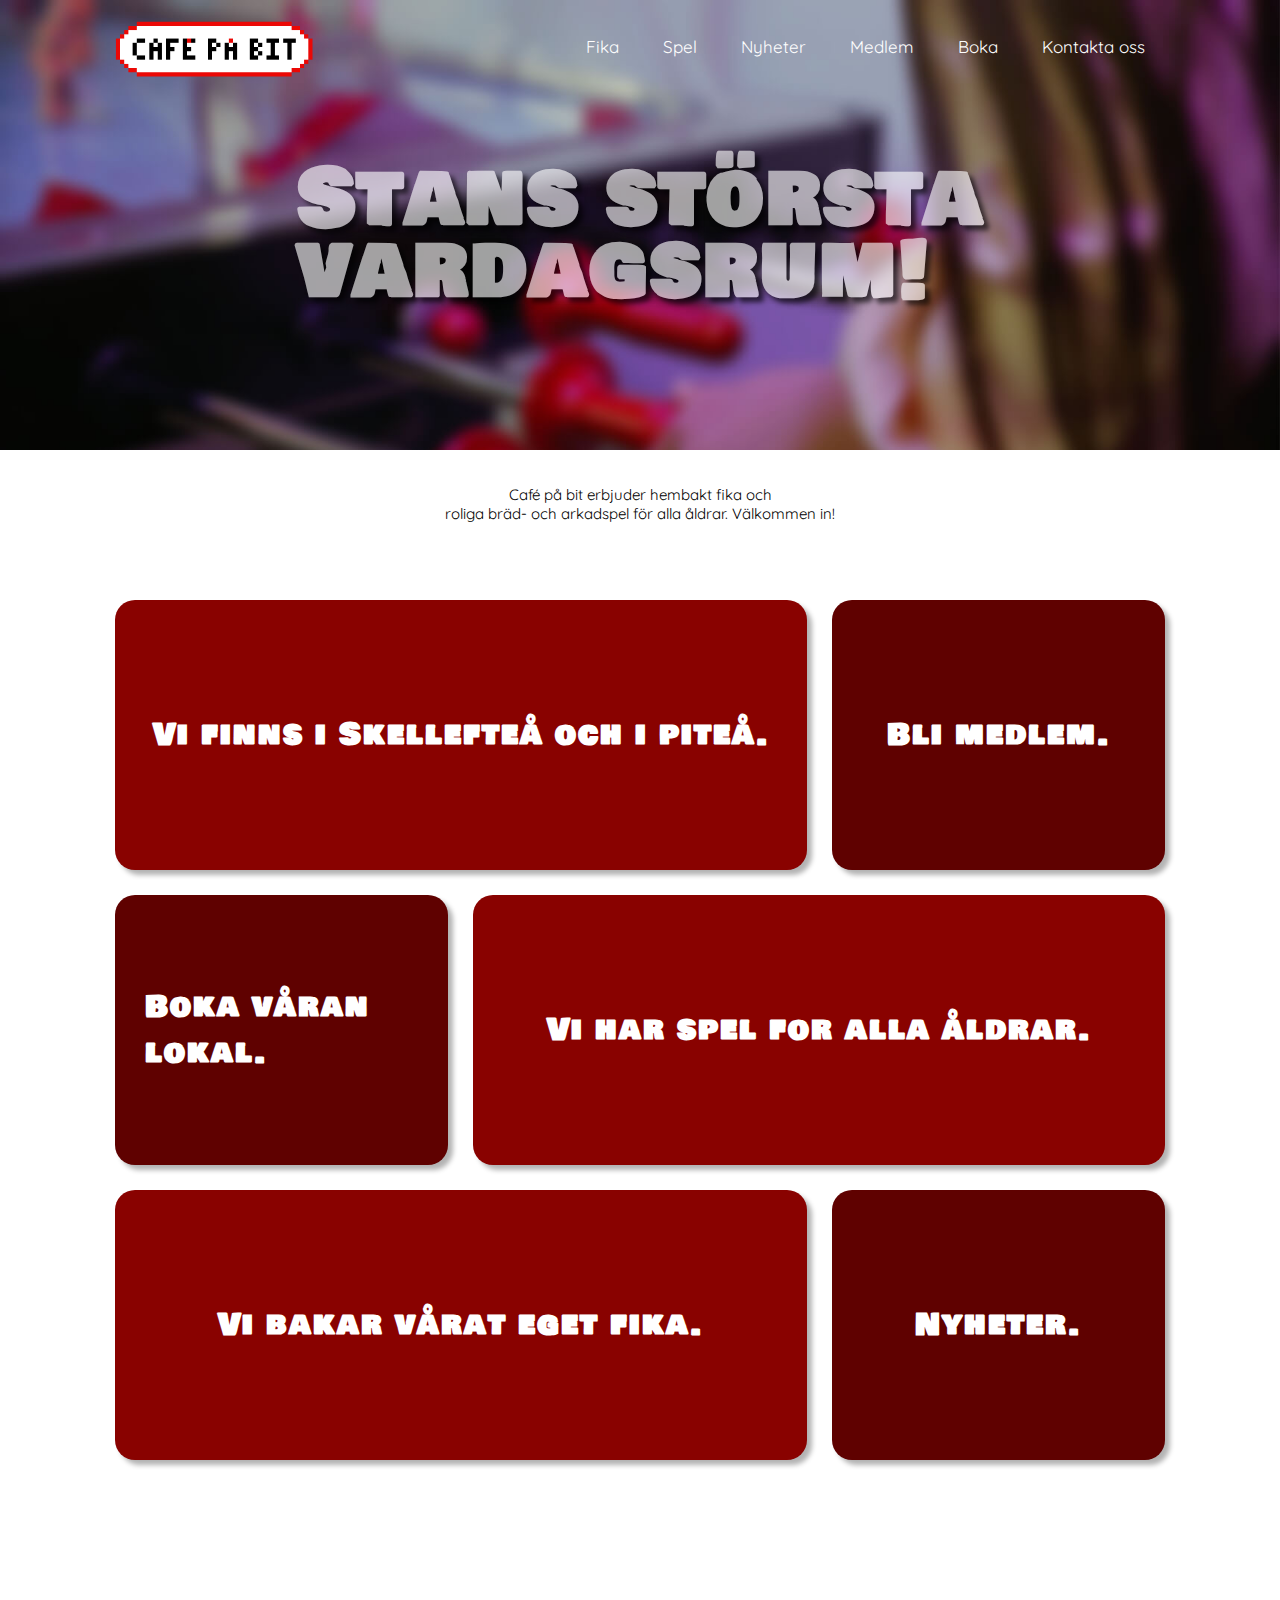
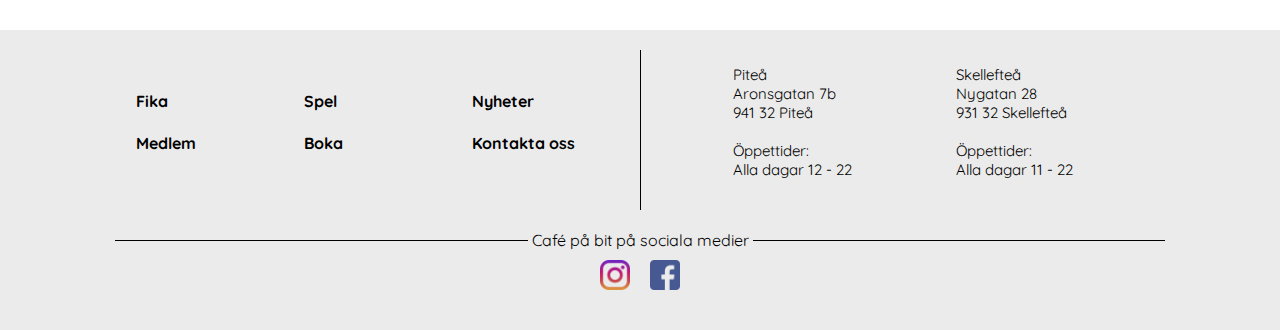
<file: index.html>
<!DOCTYPE html>
<html lang="sv">

<head>
    <title>Cafe på bit</title>
    <link rel="stylesheet" media="screen" href="main.css">
    <link rel="stylesheet" media="print" href="print.css">
    <link rel="preconnect" href="https://fonts.gstatic.com">
    <link href="https://fonts.googleapis.com/css2?family=Bowlby+One+SC&family=Quicksand&display=swap" rel="stylesheet">
    <meta charset="UTF-8">
    <meta name="author" content="Annie Bjurman">
    <meta name="viewport" content="width=device-width, initial-scale=1.0">
    <meta name="description" content="A startpage for Café på bit">
</head>

<body>
    <div id="grid-container">

        <header>
            <a id="link-logo" href="index.html">
                <img id="logo" src="pictures/logo_white1000.png" alt="Café på bit logo">
            </a>
            <nav>
                <ul>
                    <li><a id="link_fika" href="fika.html">Fika</a></li>
                    <li><a id="link_spel" href="spel.html">Spel</a></li>
                    <li><a id="link_nyheter" href="nyheter.html">Nyheter</a></li>
                    <li><a id="link_medlem" href="medlem.html">Medlem</a></li>
                    <li><a id="link_boka" href="boka.html">Boka</a></li>
                    <li><a id="link_kontakta_oss" href="kontakta_oss.html">Kontakta oss</a></li>
                </ul>
            </nav>

        </header>

        <section id="menu_pic">
            <div id="text-header">
                <h1 id="print-header">Stans största <br>vardagsrum!</h1>
            </div>
            <div id="vl"></div>
            <h2 id="print-logo">Café På Bit</h2>
            <img class="menu_pictures" src="pictures/start2.jpg" alt="Table football game">
            <img class="menu_pictures" src="pictures/kontakta_oss2blur.jpg" alt="Table football game">
            <img class="menu_pictures" src="pictures/schack_blur.jpg" alt="Table football game">
            <img class="menu_pictures" src="pictures//fika_blur.jpg" alt="Table football game">
        </section>

        <section id="gap1">
            <p>Café på bit erbjuder hembakt fika
                och <br>roliga bräd- och arkadspel för alla åldrar. Välkommen in!</p>
        </section>

        <section id="grid-container-menu">
            <section id="m1">
                <div class="textbox">
                    <h2>Vi finns i Skellefteå och i piteå.</h2>
                </div>
                <div id="overlay_m1">Läs mer &#8594;</div>
                <a href="kontakta_oss.html"><span></span></a>
            </section>

            <section id="m2">
                <div class="textbox">
                    <h2>Bli medlem.</h2>
                </div>
                <div id="overlay_m2">Läs mer &#8594;</div>
                <a href="medlem.html"><span></span></a>
            </section>

            <section id="m3">
                <div class="textbox">
                    <h2>Boka våran lokal.</h2>
                </div>
                <div id="overlay_m3">Läs mer &#8594;</div>
                <a href="boka.html"><span></span></a>
            </section>

            <section id="m4">
                <div class="textbox">
                    <h2>Vi har spel for alla åldrar.</h2>
                </div>
                <div id="overlay_m4">Läs mer &#8594;</div>
                <a href="spel.html"><span></span></a>
            </section>

            <section id="m5">
                <div class="textbox">
                    <h2>Vi bakar vårat eget fika.</h2>
                </div>
                <div id="overlay_m5">Läs mer &#8594;</div>
                <a href="fika.html"><span></span></a>
            </section>

            <section id="m6">
                <div class="textbox">
                    <h2>Nyheter.</h2>
                </div>
                <div id="overlay_m6">Läs mer &#8594;</div>
                <a href="nyheter.html"><span></span></a>
            </section>
        </section>

        <div id="before-footer"></div>

        <footer>
            <div id="container-footer">

                <div id="footer-menu">
                    <table>
                        <tr>
                            <th><a href="fika.html">Fika</a></th>
                            <th><a href="spel.html">Spel</a></th>
                            <th><a href="nyheter.html">Nyheter</a></th>
                        </tr>
                        <tr>
                            <th><a href="medlem.html">Medlem</a></th>
                            <th><a href="boka.html">Boka</a></th>
                            <th><a href="kontakta_oss.html">Kontakta oss</a></th>
                        </tr>
                    </table>
                </div>

                <div id="vertical-line"></div>

                <div id="footer-contact">
                    <p>Piteå<br>Aronsgatan 7b <br>941 32 Piteå <br><br>Öppettider: <br>Alla dagar 12 - 22</p>

                    <p>Skellefteå<br>Nygatan 28 <br>931 32 Skellefteå<br><br> Öppettider: <br>Alla dagar 11 - 22</p>
                </div>

                <div id="footer-media">
                    <div class="separator">Café på bit på sociala medier</div>
                    <div id="media">
                        <a href="https://www.instagram.com/cafepabit/?hl=en">
                            <img class="media-img" src="pictures/instagram.png" alt="instagram logo">
                        </a>
                        <a href="https://sv-se.facebook.com/cafepabit">
                            <img class="media-img" src="pictures/facebook.png" alt="facebook logo">
                        </a>
                    </div>
                </div>
            </div>
        </footer>

        <div id="after-footer"></div>
    </div>
   
    <script type="text/javascript" src="picture_slideshow.js"></script>
    <script type="text/javascript" src="fade_in_text.js"></script>
</body>

</html>
</file>
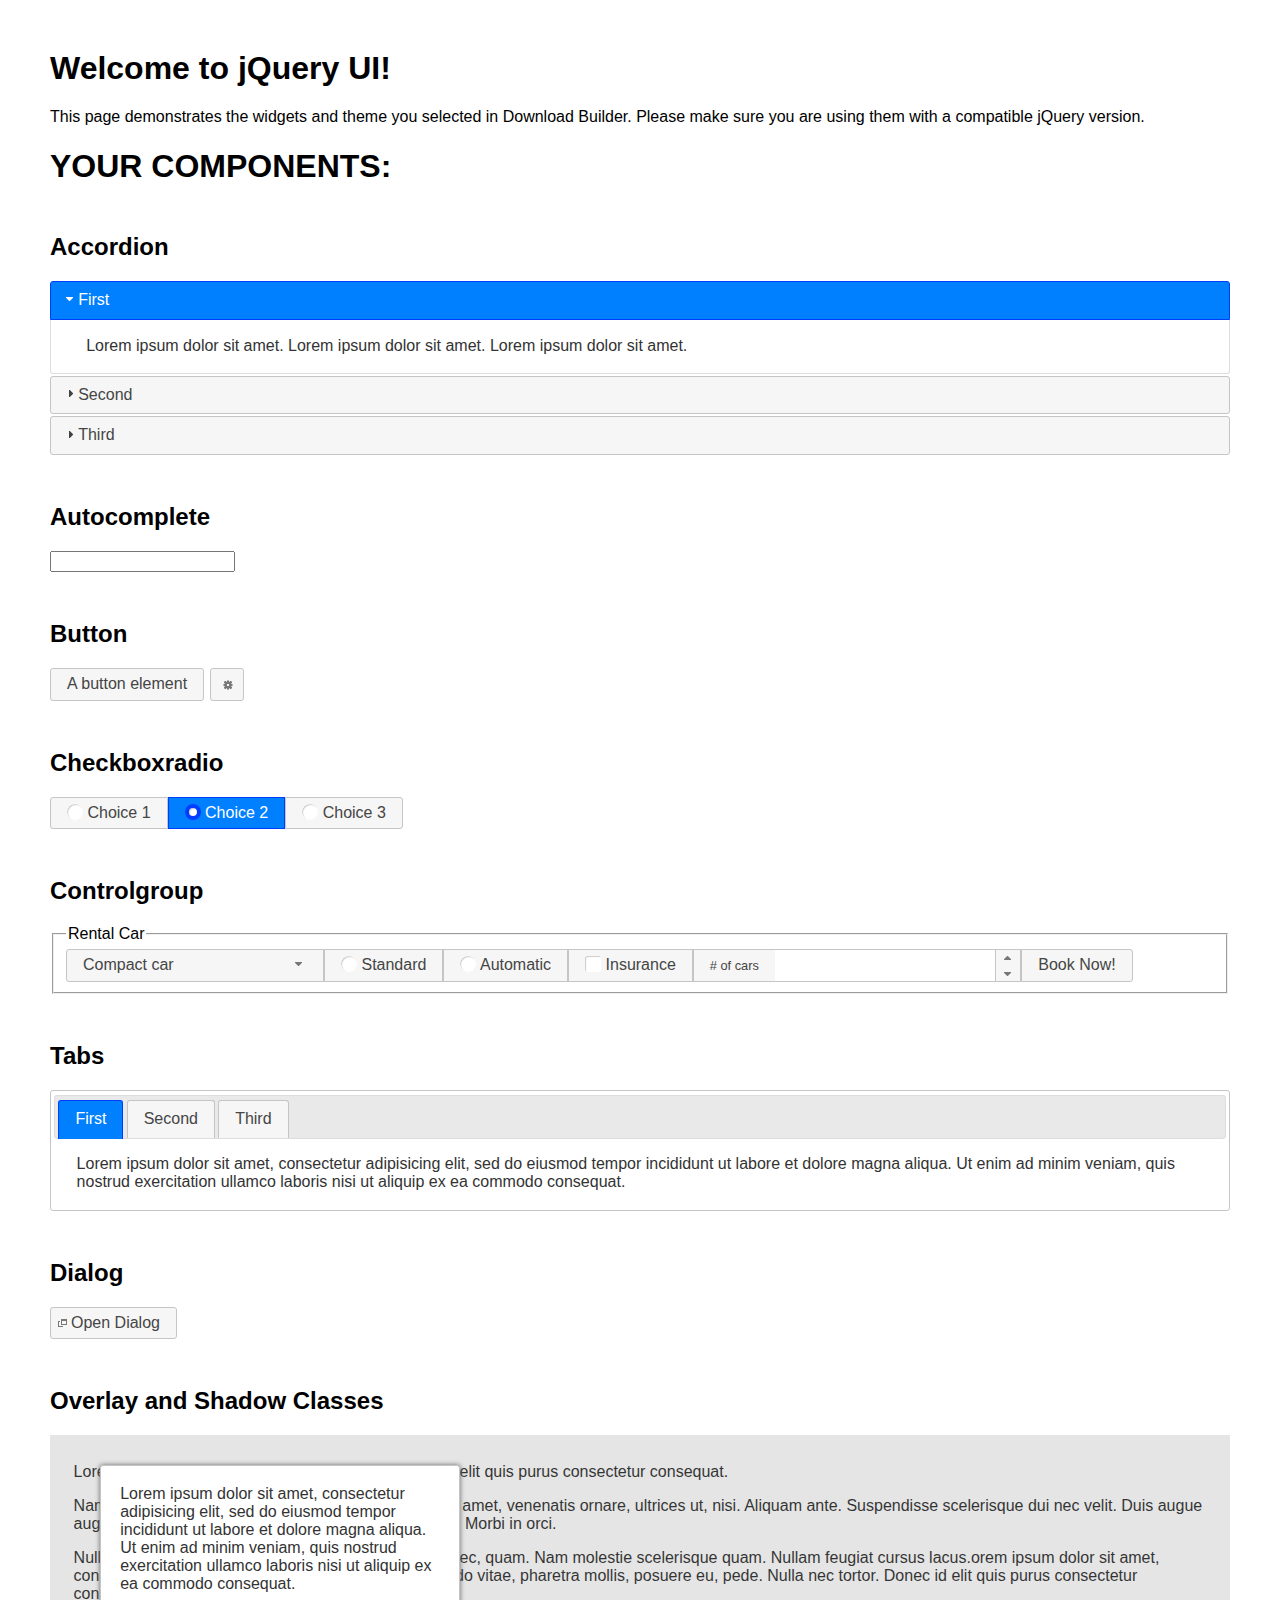
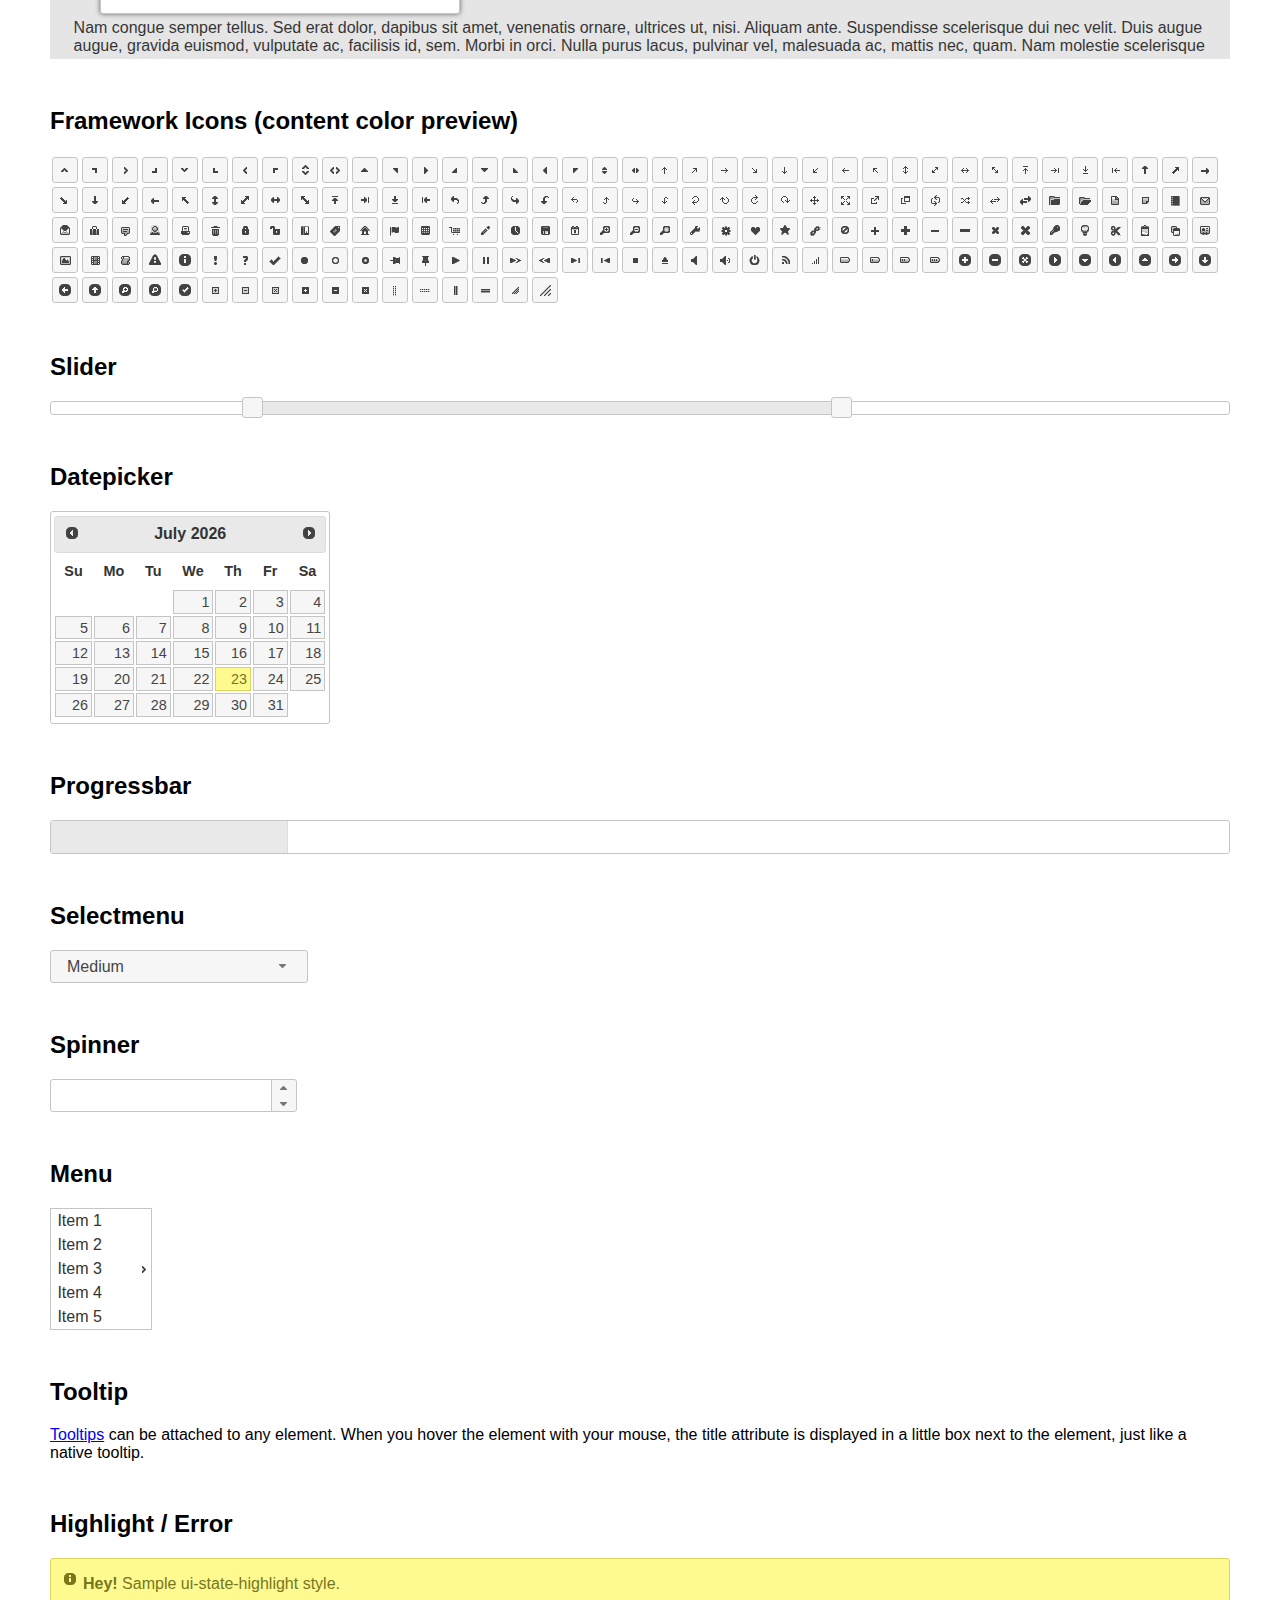
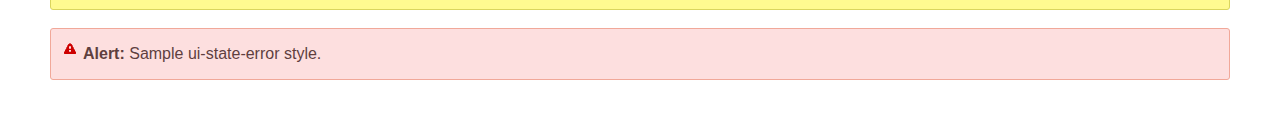
<file: jquery-ui-1.12.1.custom/index.html>
<!doctype html>
<html lang="us">
<head>
	<meta charset="utf-8">
	<title>jQuery UI Example Page</title>
	<link href="jquery-ui.css" rel="stylesheet">
	<style>
	body{
		font-family: "Trebuchet MS", sans-serif;
		margin: 50px;
	}
	.demoHeaders {
		margin-top: 2em;
	}
	#dialog-link {
		padding: .4em 1em .4em 20px;
		text-decoration: none;
		position: relative;
	}
	#dialog-link span.ui-icon {
		margin: 0 5px 0 0;
		position: absolute;
		left: .2em;
		top: 50%;
		margin-top: -8px;
	}
	#icons {
		margin: 0;
		padding: 0;
	}
	#icons li {
		margin: 2px;
		position: relative;
		padding: 4px 0;
		cursor: pointer;
		float: left;
		list-style: none;
	}
	#icons span.ui-icon {
		float: left;
		margin: 0 4px;
	}
	.fakewindowcontain .ui-widget-overlay {
		position: absolute;
	}
	select {
		width: 200px;
	}
	</style>
</head>
<body>

<h1>Welcome to jQuery UI!</h1>

<div class="ui-widget">
	<p>This page demonstrates the widgets and theme you selected in Download Builder. Please make sure you are using them with a compatible jQuery version.</p>
</div>

<h1>YOUR COMPONENTS:</h1>

<!-- Accordion -->
<h2 class="demoHeaders">Accordion</h2>
<div id="accordion">
	<h3>First</h3>
	<div>Lorem ipsum dolor sit amet. Lorem ipsum dolor sit amet. Lorem ipsum dolor sit amet.</div>
	<h3>Second</h3>
	<div>Phasellus mattis tincidunt nibh.</div>
	<h3>Third</h3>
	<div>Nam dui erat, auctor a, dignissim quis.</div>
</div>

<!-- Autocomplete -->
<h2 class="demoHeaders">Autocomplete</h2>
<div>
	<input id="autocomplete" title="type &quot;a&quot;">
</div>

<!-- Button -->
<h2 class="demoHeaders">Button</h2>
<button id="button">A button element</button>
<button id="button-icon">An icon-only button</button>

<!-- Checkboxradio -->
<h2 class="demoHeaders">Checkboxradio</h2>
<form style="margin-top: 1em;">
	<div id="radioset">
		<input type="radio" id="radio1" name="radio"><label for="radio1">Choice 1</label>
		<input type="radio" id="radio2" name="radio" checked="checked"><label for="radio2">Choice 2</label>
		<input type="radio" id="radio3" name="radio"><label for="radio3">Choice 3</label>
	</div>
</form>

<!-- Controlgroup -->
<h2 class="demoHeaders">Controlgroup</h2>
<fieldset>
	<legend>Rental Car</legend>
	<div id="controlgroup">
		<select id="car-type">
			<option>Compact car</option>
			<option>Midsize car</option>
			<option>Full size car</option>
			<option>SUV</option>
			<option>Luxury</option>
			<option>Truck</option>
			<option>Van</option>
		</select>
		<label for="transmission-standard">Standard</label>
		<input type="radio" name="transmission" id="transmission-standard">
		<label for="transmission-automatic">Automatic</label>
		<input type="radio" name="transmission" id="transmission-automatic">
		<label for="insurance">Insurance</label>
		<input type="checkbox" name="insurance" id="insurance">
		<label for="horizontal-spinner" class="ui-controlgroup-label"># of cars</label>
		<input id="horizontal-spinner" class="ui-spinner-input">
		<button>Book Now!</button>
	</div>
</fieldset>

<!-- Tabs -->
<h2 class="demoHeaders">Tabs</h2>
<div id="tabs">
	<ul>
		<li><a href="#tabs-1">First</a></li>
		<li><a href="#tabs-2">Second</a></li>
		<li><a href="#tabs-3">Third</a></li>
	</ul>
	<div id="tabs-1">Lorem ipsum dolor sit amet, consectetur adipisicing elit, sed do eiusmod tempor incididunt ut labore et dolore magna aliqua. Ut enim ad minim veniam, quis nostrud exercitation ullamco laboris nisi ut aliquip ex ea commodo consequat.</div>
	<div id="tabs-2">Phasellus mattis tincidunt nibh. Cras orci urna, blandit id, pretium vel, aliquet ornare, felis. Maecenas scelerisque sem non nisl. Fusce sed lorem in enim dictum bibendum.</div>
	<div id="tabs-3">Nam dui erat, auctor a, dignissim quis, sollicitudin eu, felis. Pellentesque nisi urna, interdum eget, sagittis et, consequat vestibulum, lacus. Mauris porttitor ullamcorper augue.</div>
</div>

<h2 class="demoHeaders">Dialog</h2>
<p>
	<button id="dialog-link" class="ui-button ui-corner-all ui-widget">
		<span class="ui-icon ui-icon-newwin"></span>Open Dialog
	</button>
</p>

<h2 class="demoHeaders">Overlay and Shadow Classes</h2>
<div style="position: relative; width: 96%; height: 200px; padding:1% 2%; overflow:hidden;" class="fakewindowcontain">
	<p>Lorem ipsum dolor sit amet,  Nulla nec tortor. Donec id elit quis purus consectetur consequat. </p><p>Nam congue semper tellus. Sed erat dolor, dapibus sit amet, venenatis ornare, ultrices ut, nisi. Aliquam ante. Suspendisse scelerisque dui nec velit. Duis augue augue, gravida euismod, vulputate ac, facilisis id, sem. Morbi in orci. </p><p>Nulla purus lacus, pulvinar vel, malesuada ac, mattis nec, quam. Nam molestie scelerisque quam. Nullam feugiat cursus lacus.orem ipsum dolor sit amet, consectetur adipiscing elit. Donec libero risus, commodo vitae, pharetra mollis, posuere eu, pede. Nulla nec tortor. Donec id elit quis purus consectetur consequat. </p><p>Nam congue semper tellus. Sed erat dolor, dapibus sit amet, venenatis ornare, ultrices ut, nisi. Aliquam ante. Suspendisse scelerisque dui nec velit. Duis augue augue, gravida euismod, vulputate ac, facilisis id, sem. Morbi in orci. Nulla purus lacus, pulvinar vel, malesuada ac, mattis nec, quam. Nam molestie scelerisque quam. </p><p>Nullam feugiat cursus lacus.orem ipsum dolor sit amet, consectetur adipiscing elit. Donec libero risus, commodo vitae, pharetra mollis, posuere eu, pede. Nulla nec tortor. Donec id elit quis purus consectetur consequat. Nam congue semper tellus. Sed erat dolor, dapibus sit amet, venenatis ornare, ultrices ut, nisi. Aliquam ante. </p><p>Suspendisse scelerisque dui nec velit. Duis augue augue, gravida euismod, vulputate ac, facilisis id, sem. Morbi in orci. Nulla purus lacus, pulvinar vel, malesuada ac, mattis nec, quam. Nam molestie scelerisque quam. Nullam feugiat cursus lacus.orem ipsum dolor sit amet, consectetur adipiscing elit. Donec libero risus, commodo vitae, pharetra mollis, posuere eu, pede. Nulla nec tortor. Donec id elit quis purus consectetur consequat. Nam congue semper tellus. Sed erat dolor, dapibus sit amet, venenatis ornare, ultrices ut, nisi. </p>

	<!-- ui-dialog -->
	<div class="ui-widget-overlay ui-front"></div>
	<div style="position: absolute; width: 320px; left: 50px; top: 30px; padding: 1.2em" class="ui-widget ui-front ui-widget-content ui-corner-all ui-widget-shadow">
		Lorem ipsum dolor sit amet, consectetur adipisicing elit, sed do eiusmod tempor incididunt ut labore et dolore magna aliqua. Ut enim ad minim veniam, quis nostrud exercitation ullamco laboris nisi ut aliquip ex ea commodo consequat.
	</div>

</div>

<!-- ui-dialog -->
<div id="dialog" title="Dialog Title">
	<p>Lorem ipsum dolor sit amet, consectetur adipisicing elit, sed do eiusmod tempor incididunt ut labore et dolore magna aliqua. Ut enim ad minim veniam, quis nostrud exercitation ullamco laboris nisi ut aliquip ex ea commodo consequat.</p>
</div>


<h2 class="demoHeaders">Framework Icons (content color preview)</h2>
<ul id="icons" class="ui-widget ui-helper-clearfix">
	<li class="ui-state-default ui-corner-all" title=".ui-icon-caret-1-n"><span class="ui-icon ui-icon-caret-1-n"></span></li>
	<li class="ui-state-default ui-corner-all" title=".ui-icon-caret-1-ne"><span class="ui-icon ui-icon-caret-1-ne"></span></li>
	<li class="ui-state-default ui-corner-all" title=".ui-icon-caret-1-e"><span class="ui-icon ui-icon-caret-1-e"></span></li>
	<li class="ui-state-default ui-corner-all" title=".ui-icon-caret-1-se"><span class="ui-icon ui-icon-caret-1-se"></span></li>
	<li class="ui-state-default ui-corner-all" title=".ui-icon-caret-1-s"><span class="ui-icon ui-icon-caret-1-s"></span></li>
	<li class="ui-state-default ui-corner-all" title=".ui-icon-caret-1-sw"><span class="ui-icon ui-icon-caret-1-sw"></span></li>
	<li class="ui-state-default ui-corner-all" title=".ui-icon-caret-1-w"><span class="ui-icon ui-icon-caret-1-w"></span></li>
	<li class="ui-state-default ui-corner-all" title=".ui-icon-caret-1-nw"><span class="ui-icon ui-icon-caret-1-nw"></span></li>
	<li class="ui-state-default ui-corner-all" title=".ui-icon-caret-2-n-s"><span class="ui-icon ui-icon-caret-2-n-s"></span></li>
	<li class="ui-state-default ui-corner-all" title=".ui-icon-caret-2-e-w"><span class="ui-icon ui-icon-caret-2-e-w"></span></li>
	<li class="ui-state-default ui-corner-all" title=".ui-icon-triangle-1-n"><span class="ui-icon ui-icon-triangle-1-n"></span></li>
	<li class="ui-state-default ui-corner-all" title=".ui-icon-triangle-1-ne"><span class="ui-icon ui-icon-triangle-1-ne"></span></li>
	<li class="ui-state-default ui-corner-all" title=".ui-icon-triangle-1-e"><span class="ui-icon ui-icon-triangle-1-e"></span></li>
	<li class="ui-state-default ui-corner-all" title=".ui-icon-triangle-1-se"><span class="ui-icon ui-icon-triangle-1-se"></span></li>
	<li class="ui-state-default ui-corner-all" title=".ui-icon-triangle-1-s"><span class="ui-icon ui-icon-triangle-1-s"></span></li>
	<li class="ui-state-default ui-corner-all" title=".ui-icon-triangle-1-sw"><span class="ui-icon ui-icon-triangle-1-sw"></span></li>
	<li class="ui-state-default ui-corner-all" title=".ui-icon-triangle-1-w"><span class="ui-icon ui-icon-triangle-1-w"></span></li>
	<li class="ui-state-default ui-corner-all" title=".ui-icon-triangle-1-nw"><span class="ui-icon ui-icon-triangle-1-nw"></span></li>
	<li class="ui-state-default ui-corner-all" title=".ui-icon-triangle-2-n-s"><span class="ui-icon ui-icon-triangle-2-n-s"></span></li>
	<li class="ui-state-default ui-corner-all" title=".ui-icon-triangle-2-e-w"><span class="ui-icon ui-icon-triangle-2-e-w"></span></li>
	<li class="ui-state-default ui-corner-all" title=".ui-icon-arrow-1-n"><span class="ui-icon ui-icon-arrow-1-n"></span></li>
	<li class="ui-state-default ui-corner-all" title=".ui-icon-arrow-1-ne"><span class="ui-icon ui-icon-arrow-1-ne"></span></li>
	<li class="ui-state-default ui-corner-all" title=".ui-icon-arrow-1-e"><span class="ui-icon ui-icon-arrow-1-e"></span></li>
	<li class="ui-state-default ui-corner-all" title=".ui-icon-arrow-1-se"><span class="ui-icon ui-icon-arrow-1-se"></span></li>
	<li class="ui-state-default ui-corner-all" title=".ui-icon-arrow-1-s"><span class="ui-icon ui-icon-arrow-1-s"></span></li>
	<li class="ui-state-default ui-corner-all" title=".ui-icon-arrow-1-sw"><span class="ui-icon ui-icon-arrow-1-sw"></span></li>
	<li class="ui-state-default ui-corner-all" title=".ui-icon-arrow-1-w"><span class="ui-icon ui-icon-arrow-1-w"></span></li>
	<li class="ui-state-default ui-corner-all" title=".ui-icon-arrow-1-nw"><span class="ui-icon ui-icon-arrow-1-nw"></span></li>
	<li class="ui-state-default ui-corner-all" title=".ui-icon-arrow-2-n-s"><span class="ui-icon ui-icon-arrow-2-n-s"></span></li>
	<li class="ui-state-default ui-corner-all" title=".ui-icon-arrow-2-ne-sw"><span class="ui-icon ui-icon-arrow-2-ne-sw"></span></li>
	<li class="ui-state-default ui-corner-all" title=".ui-icon-arrow-2-e-w"><span class="ui-icon ui-icon-arrow-2-e-w"></span></li>
	<li class="ui-state-default ui-corner-all" title=".ui-icon-arrow-2-se-nw"><span class="ui-icon ui-icon-arrow-2-se-nw"></span></li>
	<li class="ui-state-default ui-corner-all" title=".ui-icon-arrowstop-1-n"><span class="ui-icon ui-icon-arrowstop-1-n"></span></li>
	<li class="ui-state-default ui-corner-all" title=".ui-icon-arrowstop-1-e"><span class="ui-icon ui-icon-arrowstop-1-e"></span></li>
	<li class="ui-state-default ui-corner-all" title=".ui-icon-arrowstop-1-s"><span class="ui-icon ui-icon-arrowstop-1-s"></span></li>
	<li class="ui-state-default ui-corner-all" title=".ui-icon-arrowstop-1-w"><span class="ui-icon ui-icon-arrowstop-1-w"></span></li>
	<li class="ui-state-default ui-corner-all" title=".ui-icon-arrowthick-1-n"><span class="ui-icon ui-icon-arrowthick-1-n"></span></li>
	<li class="ui-state-default ui-corner-all" title=".ui-icon-arrowthick-1-ne"><span class="ui-icon ui-icon-arrowthick-1-ne"></span></li>
	<li class="ui-state-default ui-corner-all" title=".ui-icon-arrowthick-1-e"><span class="ui-icon ui-icon-arrowthick-1-e"></span></li>
	<li class="ui-state-default ui-corner-all" title=".ui-icon-arrowthick-1-se"><span class="ui-icon ui-icon-arrowthick-1-se"></span></li>
	<li class="ui-state-default ui-corner-all" title=".ui-icon-arrowthick-1-s"><span class="ui-icon ui-icon-arrowthick-1-s"></span></li>
	<li class="ui-state-default ui-corner-all" title=".ui-icon-arrowthick-1-sw"><span class="ui-icon ui-icon-arrowthick-1-sw"></span></li>
	<li class="ui-state-default ui-corner-all" title=".ui-icon-arrowthick-1-w"><span class="ui-icon ui-icon-arrowthick-1-w"></span></li>
	<li class="ui-state-default ui-corner-all" title=".ui-icon-arrowthick-1-nw"><span class="ui-icon ui-icon-arrowthick-1-nw"></span></li>
	<li class="ui-state-default ui-corner-all" title=".ui-icon-arrowthick-2-n-s"><span class="ui-icon ui-icon-arrowthick-2-n-s"></span></li>
	<li class="ui-state-default ui-corner-all" title=".ui-icon-arrowthick-2-ne-sw"><span class="ui-icon ui-icon-arrowthick-2-ne-sw"></span></li>
	<li class="ui-state-default ui-corner-all" title=".ui-icon-arrowthick-2-e-w"><span class="ui-icon ui-icon-arrowthick-2-e-w"></span></li>
	<li class="ui-state-default ui-corner-all" title=".ui-icon-arrowthick-2-se-nw"><span class="ui-icon ui-icon-arrowthick-2-se-nw"></span></li>
	<li class="ui-state-default ui-corner-all" title=".ui-icon-arrowthickstop-1-n"><span class="ui-icon ui-icon-arrowthickstop-1-n"></span></li>
	<li class="ui-state-default ui-corner-all" title=".ui-icon-arrowthickstop-1-e"><span class="ui-icon ui-icon-arrowthickstop-1-e"></span></li>
	<li class="ui-state-default ui-corner-all" title=".ui-icon-arrowthickstop-1-s"><span class="ui-icon ui-icon-arrowthickstop-1-s"></span></li>
	<li class="ui-state-default ui-corner-all" title=".ui-icon-arrowthickstop-1-w"><span class="ui-icon ui-icon-arrowthickstop-1-w"></span></li>
	<li class="ui-state-default ui-corner-all" title=".ui-icon-arrowreturnthick-1-w"><span class="ui-icon ui-icon-arrowreturnthick-1-w"></span></li>
	<li class="ui-state-default ui-corner-all" title=".ui-icon-arrowreturnthick-1-n"><span class="ui-icon ui-icon-arrowreturnthick-1-n"></span></li>
	<li class="ui-state-default ui-corner-all" title=".ui-icon-arrowreturnthick-1-e"><span class="ui-icon ui-icon-arrowreturnthick-1-e"></span></li>
	<li class="ui-state-default ui-corner-all" title=".ui-icon-arrowreturnthick-1-s"><span class="ui-icon ui-icon-arrowreturnthick-1-s"></span></li>
	<li class="ui-state-default ui-corner-all" title=".ui-icon-arrowreturn-1-w"><span class="ui-icon ui-icon-arrowreturn-1-w"></span></li>
	<li class="ui-state-default ui-corner-all" title=".ui-icon-arrowreturn-1-n"><span class="ui-icon ui-icon-arrowreturn-1-n"></span></li>
	<li class="ui-state-default ui-corner-all" title=".ui-icon-arrowreturn-1-e"><span class="ui-icon ui-icon-arrowreturn-1-e"></span></li>
	<li class="ui-state-default ui-corner-all" title=".ui-icon-arrowreturn-1-s"><span class="ui-icon ui-icon-arrowreturn-1-s"></span></li>
	<li class="ui-state-default ui-corner-all" title=".ui-icon-arrowrefresh-1-w"><span class="ui-icon ui-icon-arrowrefresh-1-w"></span></li>
	<li class="ui-state-default ui-corner-all" title=".ui-icon-arrowrefresh-1-n"><span class="ui-icon ui-icon-arrowrefresh-1-n"></span></li>
	<li class="ui-state-default ui-corner-all" title=".ui-icon-arrowrefresh-1-e"><span class="ui-icon ui-icon-arrowrefresh-1-e"></span></li>
	<li class="ui-state-default ui-corner-all" title=".ui-icon-arrowrefresh-1-s"><span class="ui-icon ui-icon-arrowrefresh-1-s"></span></li>
	<li class="ui-state-default ui-corner-all" title=".ui-icon-arrow-4"><span class="ui-icon ui-icon-arrow-4"></span></li>
	<li class="ui-state-default ui-corner-all" title=".ui-icon-arrow-4-diag"><span class="ui-icon ui-icon-arrow-4-diag"></span></li>
	<li class="ui-state-default ui-corner-all" title=".ui-icon-extlink"><span class="ui-icon ui-icon-extlink"></span></li>
	<li class="ui-state-default ui-corner-all" title=".ui-icon-newwin"><span class="ui-icon ui-icon-newwin"></span></li>
	<li class="ui-state-default ui-corner-all" title=".ui-icon-refresh"><span class="ui-icon ui-icon-refresh"></span></li>
	<li class="ui-state-default ui-corner-all" title=".ui-icon-shuffle"><span class="ui-icon ui-icon-shuffle"></span></li>
	<li class="ui-state-default ui-corner-all" title=".ui-icon-transfer-e-w"><span class="ui-icon ui-icon-transfer-e-w"></span></li>
	<li class="ui-state-default ui-corner-all" title=".ui-icon-transferthick-e-w"><span class="ui-icon ui-icon-transferthick-e-w"></span></li>
	<li class="ui-state-default ui-corner-all" title=".ui-icon-folder-collapsed"><span class="ui-icon ui-icon-folder-collapsed"></span></li>
	<li class="ui-state-default ui-corner-all" title=".ui-icon-folder-open"><span class="ui-icon ui-icon-folder-open"></span></li>
	<li class="ui-state-default ui-corner-all" title=".ui-icon-document"><span class="ui-icon ui-icon-document"></span></li>
	<li class="ui-state-default ui-corner-all" title=".ui-icon-document-b"><span class="ui-icon ui-icon-document-b"></span></li>
	<li class="ui-state-default ui-corner-all" title=".ui-icon-note"><span class="ui-icon ui-icon-note"></span></li>
	<li class="ui-state-default ui-corner-all" title=".ui-icon-mail-closed"><span class="ui-icon ui-icon-mail-closed"></span></li>
	<li class="ui-state-default ui-corner-all" title=".ui-icon-mail-open"><span class="ui-icon ui-icon-mail-open"></span></li>
	<li class="ui-state-default ui-corner-all" title=".ui-icon-suitcase"><span class="ui-icon ui-icon-suitcase"></span></li>
	<li class="ui-state-default ui-corner-all" title=".ui-icon-comment"><span class="ui-icon ui-icon-comment"></span></li>
	<li class="ui-state-default ui-corner-all" title=".ui-icon-person"><span class="ui-icon ui-icon-person"></span></li>
	<li class="ui-state-default ui-corner-all" title=".ui-icon-print"><span class="ui-icon ui-icon-print"></span></li>
	<li class="ui-state-default ui-corner-all" title=".ui-icon-trash"><span class="ui-icon ui-icon-trash"></span></li>
	<li class="ui-state-default ui-corner-all" title=".ui-icon-locked"><span class="ui-icon ui-icon-locked"></span></li>
	<li class="ui-state-default ui-corner-all" title=".ui-icon-unlocked"><span class="ui-icon ui-icon-unlocked"></span></li>
	<li class="ui-state-default ui-corner-all" title=".ui-icon-bookmark"><span class="ui-icon ui-icon-bookmark"></span></li>
	<li class="ui-state-default ui-corner-all" title=".ui-icon-tag"><span class="ui-icon ui-icon-tag"></span></li>
	<li class="ui-state-default ui-corner-all" title=".ui-icon-home"><span class="ui-icon ui-icon-home"></span></li>
	<li class="ui-state-default ui-corner-all" title=".ui-icon-flag"><span class="ui-icon ui-icon-flag"></span></li>
	<li class="ui-state-default ui-corner-all" title=".ui-icon-calculator"><span class="ui-icon ui-icon-calculator"></span></li>
	<li class="ui-state-default ui-corner-all" title=".ui-icon-cart"><span class="ui-icon ui-icon-cart"></span></li>
	<li class="ui-state-default ui-corner-all" title=".ui-icon-pencil"><span class="ui-icon ui-icon-pencil"></span></li>
	<li class="ui-state-default ui-corner-all" title=".ui-icon-clock"><span class="ui-icon ui-icon-clock"></span></li>
	<li class="ui-state-default ui-corner-all" title=".ui-icon-disk"><span class="ui-icon ui-icon-disk"></span></li>
	<li class="ui-state-default ui-corner-all" title=".ui-icon-calendar"><span class="ui-icon ui-icon-calendar"></span></li>
	<li class="ui-state-default ui-corner-all" title=".ui-icon-zoomin"><span class="ui-icon ui-icon-zoomin"></span></li>
	<li class="ui-state-default ui-corner-all" title=".ui-icon-zoomout"><span class="ui-icon ui-icon-zoomout"></span></li>
	<li class="ui-state-default ui-corner-all" title=".ui-icon-search"><span class="ui-icon ui-icon-search"></span></li>
	<li class="ui-state-default ui-corner-all" title=".ui-icon-wrench"><span class="ui-icon ui-icon-wrench"></span></li>
	<li class="ui-state-default ui-corner-all" title=".ui-icon-gear"><span class="ui-icon ui-icon-gear"></span></li>
	<li class="ui-state-default ui-corner-all" title=".ui-icon-heart"><span class="ui-icon ui-icon-heart"></span></li>
	<li class="ui-state-default ui-corner-all" title=".ui-icon-star"><span class="ui-icon ui-icon-star"></span></li>
	<li class="ui-state-default ui-corner-all" title=".ui-icon-link"><span class="ui-icon ui-icon-link"></span></li>
	<li class="ui-state-default ui-corner-all" title=".ui-icon-cancel"><span class="ui-icon ui-icon-cancel"></span></li>
	<li class="ui-state-default ui-corner-all" title=".ui-icon-plus"><span class="ui-icon ui-icon-plus"></span></li>
	<li class="ui-state-default ui-corner-all" title=".ui-icon-plusthick"><span class="ui-icon ui-icon-plusthick"></span></li>
	<li class="ui-state-default ui-corner-all" title=".ui-icon-minus"><span class="ui-icon ui-icon-minus"></span></li>
	<li class="ui-state-default ui-corner-all" title=".ui-icon-minusthick"><span class="ui-icon ui-icon-minusthick"></span></li>
	<li class="ui-state-default ui-corner-all" title=".ui-icon-close"><span class="ui-icon ui-icon-close"></span></li>
	<li class="ui-state-default ui-corner-all" title=".ui-icon-closethick"><span class="ui-icon ui-icon-closethick"></span></li>
	<li class="ui-state-default ui-corner-all" title=".ui-icon-key"><span class="ui-icon ui-icon-key"></span></li>
	<li class="ui-state-default ui-corner-all" title=".ui-icon-lightbulb"><span class="ui-icon ui-icon-lightbulb"></span></li>
	<li class="ui-state-default ui-corner-all" title=".ui-icon-scissors"><span class="ui-icon ui-icon-scissors"></span></li>
	<li class="ui-state-default ui-corner-all" title=".ui-icon-clipboard"><span class="ui-icon ui-icon-clipboard"></span></li>
	<li class="ui-state-default ui-corner-all" title=".ui-icon-copy"><span class="ui-icon ui-icon-copy"></span></li>
	<li class="ui-state-default ui-corner-all" title=".ui-icon-contact"><span class="ui-icon ui-icon-contact"></span></li>
	<li class="ui-state-default ui-corner-all" title=".ui-icon-image"><span class="ui-icon ui-icon-image"></span></li>
	<li class="ui-state-default ui-corner-all" title=".ui-icon-video"><span class="ui-icon ui-icon-video"></span></li>
	<li class="ui-state-default ui-corner-all" title=".ui-icon-script"><span class="ui-icon ui-icon-script"></span></li>
	<li class="ui-state-default ui-corner-all" title=".ui-icon-alert"><span class="ui-icon ui-icon-alert"></span></li>
	<li class="ui-state-default ui-corner-all" title=".ui-icon-info"><span class="ui-icon ui-icon-info"></span></li>
	<li class="ui-state-default ui-corner-all" title=".ui-icon-notice"><span class="ui-icon ui-icon-notice"></span></li>
	<li class="ui-state-default ui-corner-all" title=".ui-icon-help"><span class="ui-icon ui-icon-help"></span></li>
	<li class="ui-state-default ui-corner-all" title=".ui-icon-check"><span class="ui-icon ui-icon-check"></span></li>
	<li class="ui-state-default ui-corner-all" title=".ui-icon-bullet"><span class="ui-icon ui-icon-bullet"></span></li>
	<li class="ui-state-default ui-corner-all" title=".ui-icon-radio-off"><span class="ui-icon ui-icon-radio-off"></span></li>
	<li class="ui-state-default ui-corner-all" title=".ui-icon-radio-on"><span class="ui-icon ui-icon-radio-on"></span></li>
	<li class="ui-state-default ui-corner-all" title=".ui-icon-pin-w"><span class="ui-icon ui-icon-pin-w"></span></li>
	<li class="ui-state-default ui-corner-all" title=".ui-icon-pin-s"><span class="ui-icon ui-icon-pin-s"></span></li>
	<li class="ui-state-default ui-corner-all" title=".ui-icon-play"><span class="ui-icon ui-icon-play"></span></li>
	<li class="ui-state-default ui-corner-all" title=".ui-icon-pause"><span class="ui-icon ui-icon-pause"></span></li>
	<li class="ui-state-default ui-corner-all" title=".ui-icon-seek-next"><span class="ui-icon ui-icon-seek-next"></span></li>
	<li class="ui-state-default ui-corner-all" title=".ui-icon-seek-prev"><span class="ui-icon ui-icon-seek-prev"></span></li>
	<li class="ui-state-default ui-corner-all" title=".ui-icon-seek-end"><span class="ui-icon ui-icon-seek-end"></span></li>
	<li class="ui-state-default ui-corner-all" title=".ui-icon-seek-first"><span class="ui-icon ui-icon-seek-first"></span></li>
	<li class="ui-state-default ui-corner-all" title=".ui-icon-stop"><span class="ui-icon ui-icon-stop"></span></li>
	<li class="ui-state-default ui-corner-all" title=".ui-icon-eject"><span class="ui-icon ui-icon-eject"></span></li>
	<li class="ui-state-default ui-corner-all" title=".ui-icon-volume-off"><span class="ui-icon ui-icon-volume-off"></span></li>
	<li class="ui-state-default ui-corner-all" title=".ui-icon-volume-on"><span class="ui-icon ui-icon-volume-on"></span></li>
	<li class="ui-state-default ui-corner-all" title=".ui-icon-power"><span class="ui-icon ui-icon-power"></span></li>
	<li class="ui-state-default ui-corner-all" title=".ui-icon-signal-diag"><span class="ui-icon ui-icon-signal-diag"></span></li>
	<li class="ui-state-default ui-corner-all" title=".ui-icon-signal"><span class="ui-icon ui-icon-signal"></span></li>
	<li class="ui-state-default ui-corner-all" title=".ui-icon-battery-0"><span class="ui-icon ui-icon-battery-0"></span></li>
	<li class="ui-state-default ui-corner-all" title=".ui-icon-battery-1"><span class="ui-icon ui-icon-battery-1"></span></li>
	<li class="ui-state-default ui-corner-all" title=".ui-icon-battery-2"><span class="ui-icon ui-icon-battery-2"></span></li>
	<li class="ui-state-default ui-corner-all" title=".ui-icon-battery-3"><span class="ui-icon ui-icon-battery-3"></span></li>
	<li class="ui-state-default ui-corner-all" title=".ui-icon-circle-plus"><span class="ui-icon ui-icon-circle-plus"></span></li>
	<li class="ui-state-default ui-corner-all" title=".ui-icon-circle-minus"><span class="ui-icon ui-icon-circle-minus"></span></li>
	<li class="ui-state-default ui-corner-all" title=".ui-icon-circle-close"><span class="ui-icon ui-icon-circle-close"></span></li>
	<li class="ui-state-default ui-corner-all" title=".ui-icon-circle-triangle-e"><span class="ui-icon ui-icon-circle-triangle-e"></span></li>
	<li class="ui-state-default ui-corner-all" title=".ui-icon-circle-triangle-s"><span class="ui-icon ui-icon-circle-triangle-s"></span></li>
	<li class="ui-state-default ui-corner-all" title=".ui-icon-circle-triangle-w"><span class="ui-icon ui-icon-circle-triangle-w"></span></li>
	<li class="ui-state-default ui-corner-all" title=".ui-icon-circle-triangle-n"><span class="ui-icon ui-icon-circle-triangle-n"></span></li>
	<li class="ui-state-default ui-corner-all" title=".ui-icon-circle-arrow-e"><span class="ui-icon ui-icon-circle-arrow-e"></span></li>
	<li class="ui-state-default ui-corner-all" title=".ui-icon-circle-arrow-s"><span class="ui-icon ui-icon-circle-arrow-s"></span></li>
	<li class="ui-state-default ui-corner-all" title=".ui-icon-circle-arrow-w"><span class="ui-icon ui-icon-circle-arrow-w"></span></li>
	<li class="ui-state-default ui-corner-all" title=".ui-icon-circle-arrow-n"><span class="ui-icon ui-icon-circle-arrow-n"></span></li>
	<li class="ui-state-default ui-corner-all" title=".ui-icon-circle-zoomin"><span class="ui-icon ui-icon-circle-zoomin"></span></li>
	<li class="ui-state-default ui-corner-all" title=".ui-icon-circle-zoomout"><span class="ui-icon ui-icon-circle-zoomout"></span></li>
	<li class="ui-state-default ui-corner-all" title=".ui-icon-circle-check"><span class="ui-icon ui-icon-circle-check"></span></li>
	<li class="ui-state-default ui-corner-all" title=".ui-icon-circlesmall-plus"><span class="ui-icon ui-icon-circlesmall-plus"></span></li>
	<li class="ui-state-default ui-corner-all" title=".ui-icon-circlesmall-minus"><span class="ui-icon ui-icon-circlesmall-minus"></span></li>
	<li class="ui-state-default ui-corner-all" title=".ui-icon-circlesmall-close"><span class="ui-icon ui-icon-circlesmall-close"></span></li>
	<li class="ui-state-default ui-corner-all" title=".ui-icon-squaresmall-plus"><span class="ui-icon ui-icon-squaresmall-plus"></span></li>
	<li class="ui-state-default ui-corner-all" title=".ui-icon-squaresmall-minus"><span class="ui-icon ui-icon-squaresmall-minus"></span></li>
	<li class="ui-state-default ui-corner-all" title=".ui-icon-squaresmall-close"><span class="ui-icon ui-icon-squaresmall-close"></span></li>
	<li class="ui-state-default ui-corner-all" title=".ui-icon-grip-dotted-vertical"><span class="ui-icon ui-icon-grip-dotted-vertical"></span></li>
	<li class="ui-state-default ui-corner-all" title=".ui-icon-grip-dotted-horizontal"><span class="ui-icon ui-icon-grip-dotted-horizontal"></span></li>
	<li class="ui-state-default ui-corner-all" title=".ui-icon-grip-solid-vertical"><span class="ui-icon ui-icon-grip-solid-vertical"></span></li>
	<li class="ui-state-default ui-corner-all" title=".ui-icon-grip-solid-horizontal"><span class="ui-icon ui-icon-grip-solid-horizontal"></span></li>
	<li class="ui-state-default ui-corner-all" title=".ui-icon-gripsmall-diagonal-se"><span class="ui-icon ui-icon-gripsmall-diagonal-se"></span></li>
	<li class="ui-state-default ui-corner-all" title=".ui-icon-grip-diagonal-se"><span class="ui-icon ui-icon-grip-diagonal-se"></span></li>
</ul>

<!-- Slider -->
<h2 class="demoHeaders">Slider</h2>
<div id="slider"></div>

<!-- Datepicker -->
<h2 class="demoHeaders">Datepicker</h2>
<div id="datepicker"></div>

<!-- Progressbar -->
<h2 class="demoHeaders">Progressbar</h2>
<div id="progressbar"></div>

<!-- Progressbar -->
<h2 class="demoHeaders">Selectmenu</h2>
<select id="selectmenu">
	<option>Slower</option>
	<option>Slow</option>
	<option selected="selected">Medium</option>
	<option>Fast</option>
	<option>Faster</option>
</select>

<!-- Spinner -->
<h2 class="demoHeaders">Spinner</h2>
<input id="spinner">

<!-- Menu -->
<h2 class="demoHeaders">Menu</h2>
<ul style="width:100px;" id="menu">
	<li><div>Item 1</div></li>
	<li><div>Item 2</div></li>
	<li><div>Item 3</div>
		<ul>
			<li><div>Item 3-1</div></li>
			<li><div>Item 3-2</div></li>
			<li><div>Item 3-3</div></li>
			<li><div>Item 3-4</div></li>
			<li><div>Item 3-5</div></li>
		</ul>
	</li>
	<li><div>Item 4</div></li>
	<li><div>Item 5</div></li>
</ul>

<!-- Tooltip -->
<h2 class="demoHeaders">Tooltip</h2>
<p id="tooltip">
	<a href="#" title="That&apos;s what this widget is">Tooltips</a> can be attached to any element. When you hover
the element with your mouse, the title attribute is displayed in a little box next to the element, just like a native tooltip.
</p>

<!-- Highlight / Error -->
<h2 class="demoHeaders">Highlight / Error</h2>
<div class="ui-widget">
	<div class="ui-state-highlight ui-corner-all" style="margin-top: 20px; padding: 0 .7em;">
		<p><span class="ui-icon ui-icon-info" style="float: left; margin-right: .3em;"></span>
		<strong>Hey!</strong> Sample ui-state-highlight style.</p>
	</div>
</div>
<br>
<div class="ui-widget">
	<div class="ui-state-error ui-corner-all" style="padding: 0 .7em;">
		<p><span class="ui-icon ui-icon-alert" style="float: left; margin-right: .3em;"></span>
		<strong>Alert:</strong> Sample ui-state-error style.</p>
	</div>
</div>

<script src="external/jquery/jquery.js"></script>
<script src="jquery-ui.js"></script>
<script>
$( "#accordion" ).accordion();

var availableTags = [
	"ActionScript",
	"AppleScript",
	"Asp",
	"BASIC",
	"C",
	"C++",
	"Clojure",
	"COBOL",
	"ColdFusion",
	"Erlang",
	"Fortran",
	"Groovy",
	"Haskell",
	"Java",
	"JavaScript",
	"Lisp",
	"Perl",
	"PHP",
	"Python",
	"Ruby",
	"Scala",
	"Scheme"
];
$( "#autocomplete" ).autocomplete({
	source: availableTags
});

$( "#button" ).button();
$( "#button-icon" ).button({
	icon: "ui-icon-gear",
	showLabel: false
});

$( "#radioset" ).buttonset();

$( "#controlgroup" ).controlgroup();

$( "#tabs" ).tabs();

$( "#dialog" ).dialog({
	autoOpen: false,
	width: 400,
	buttons: [
		{
			text: "Ok",
			click: function() {
				$( this ).dialog( "close" );
			}
		},
		{
			text: "Cancel",
			click: function() {
				$( this ).dialog( "close" );
			}
		}
	]
});

// Link to open the dialog
$( "#dialog-link" ).click(function( event ) {
	$( "#dialog" ).dialog( "open" );
	event.preventDefault();
});

$( "#datepicker" ).datepicker({
	inline: true
});

$( "#slider" ).slider({
	range: true,
	values: [ 17, 67 ]
});

$( "#progressbar" ).progressbar({
	value: 20
});

$( "#spinner" ).spinner();

$( "#menu" ).menu();

$( "#tooltip" ).tooltip();

$( "#selectmenu" ).selectmenu();

// Hover states on the static widgets
$( "#dialog-link, #icons li" ).hover(
	function() {
		$( this ).addClass( "ui-state-hover" );
	},
	function() {
		$( this ).removeClass( "ui-state-hover" );
	}
);
</script>
</body>
</html>
</file>
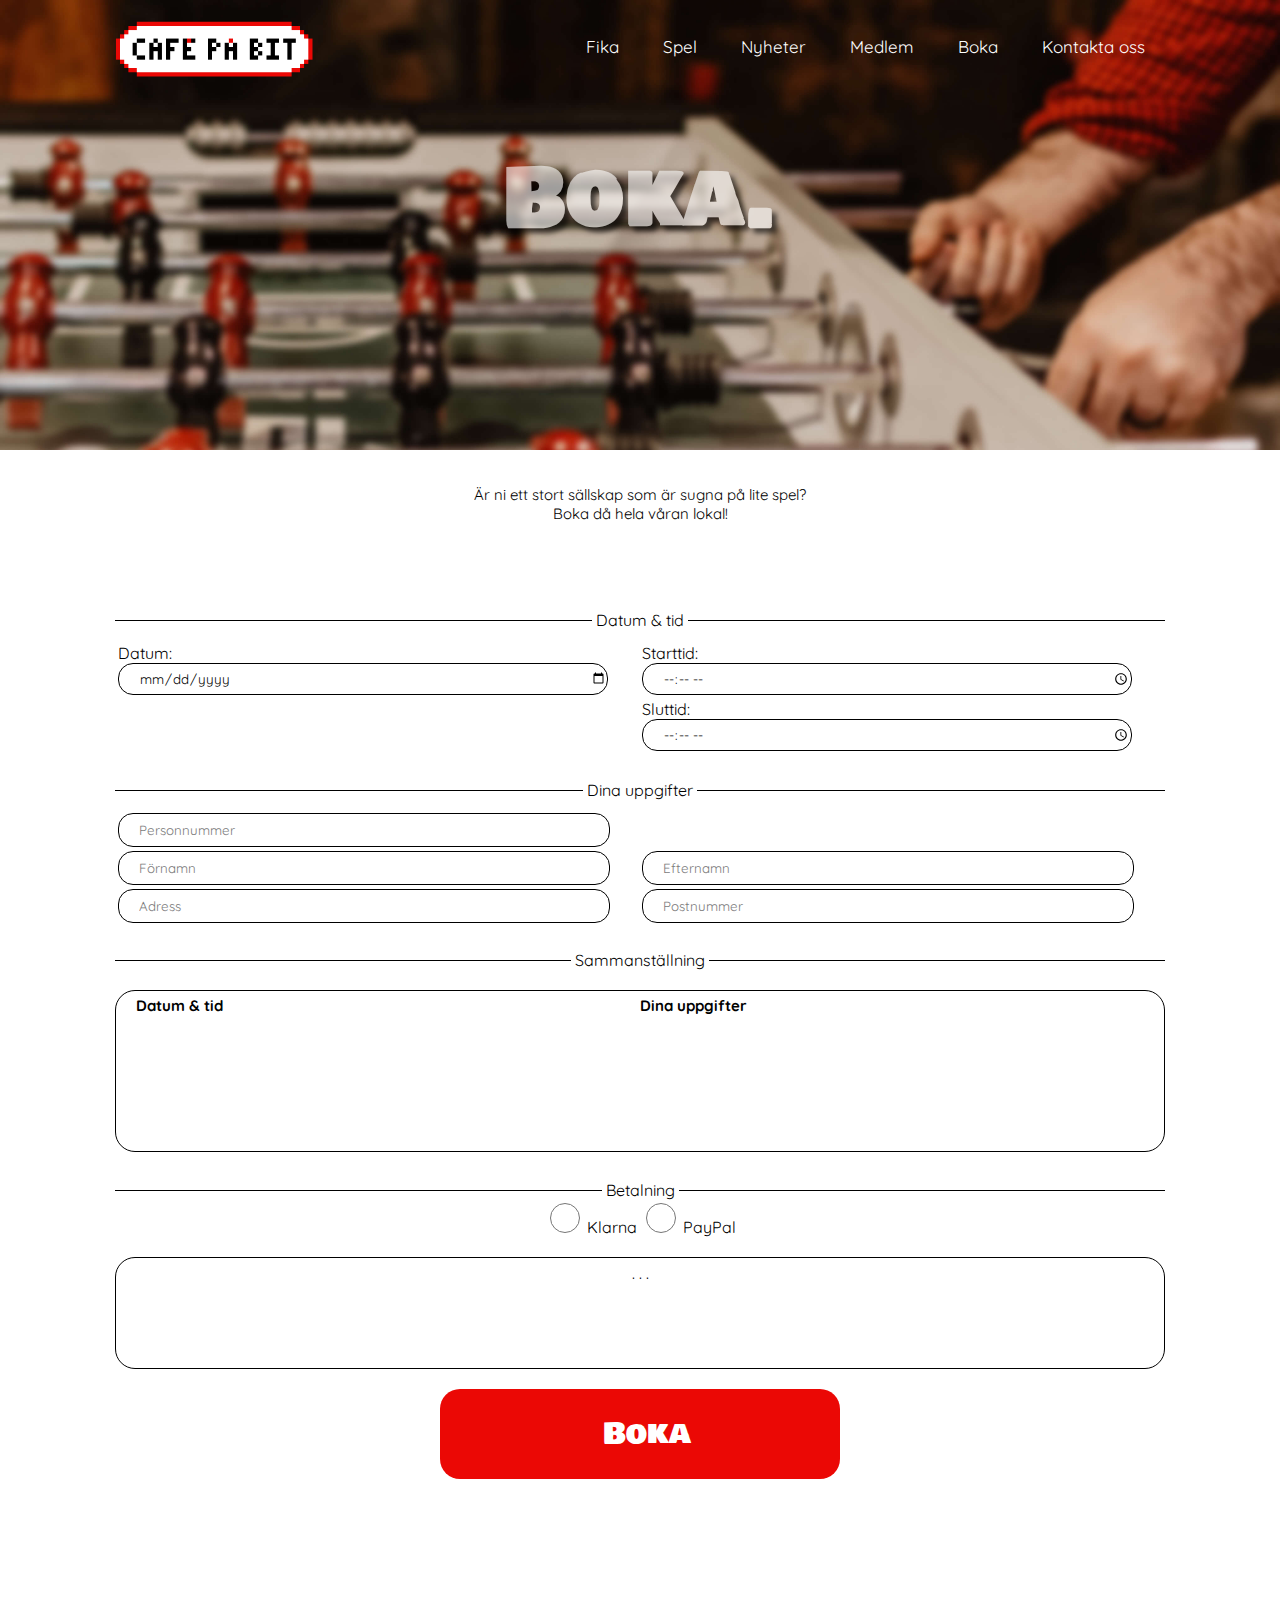
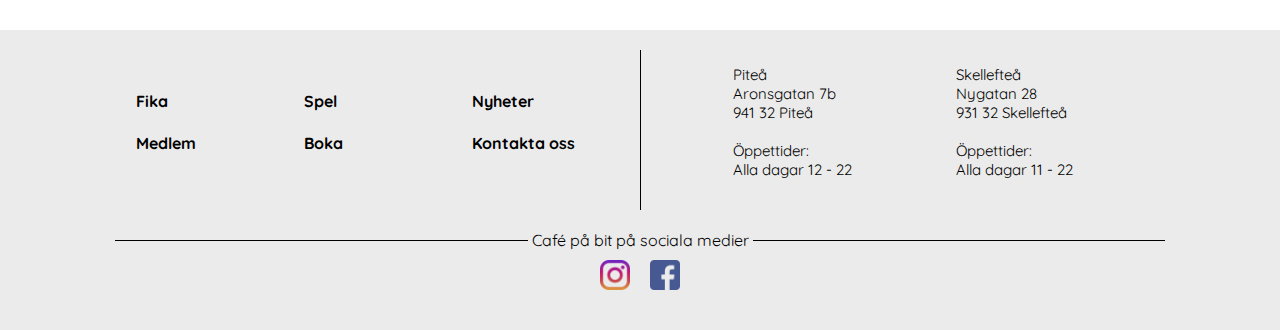
<file: boka.html>
<!DOCTYPE html>
<html lang="sv">
<head>
    <title>Boka</title>
    <link rel="stylesheet" media="screen" href="main.css">
    <link rel="stylesheet" media="print" href="print.css">
    <link rel="preconnect" href="https://fonts.gstatic.com">
    <link href="https://fonts.googleapis.com/css2?family=Bowlby+One+SC&family=Quicksand&display=swap" rel="stylesheet">
    <meta charset="UTF-8">
    <meta name="author" content="Annie Bjurman">
    <meta name="viewport" content="width=device-width, initial-scale=1.0">
    <meta name="description" content="A bookingpagefor Café på bit">
</head>
    
<body>
    <div id="grid-container">
    
        <header>
            <a id="link-logo" href="index.html">
                <img id="logo" src="pictures/logo_white1000.png" alt="Café på bit logo">
            </a>
            <nav>
                <ul>
                    <li><a id="link_fika" href="fika.html">Fika</a></li>
                    <li><a id="link_spel" href="spel.html">Spel</a></li>
                    <li><a id="link_nyheter" href="nyheter.html">Nyheter</a></li>
                    <li><a id="link_medlem" href="medlem.html">Medlem</a></li>
                    <li><a id="link_boka" href="boka.html">Boka</a></li>
                    <li><a id="link_kontakta_oss" href="kontakta_oss.html">Kontakta oss</a></li>
                </ul>
            </nav>
        </header>
        
        <section id="menu_pic">
            <div id="text-header">
                <h1>Boka.</h1>
            </div>
            <div id="vl"></div>
            <h2 id="print-logo">Café På Bit</h2>
            <img id="menu_picture" src="pictures/startsida3blur.jpg" alt="Table football game with two hands playing">
        </section>
        
        <section id="gap1">
            <p>Är ni ett stort sällskap som är sugna på lite spel? <br>Boka då hela våran lokal!</p>
        </section>
        
        <form>
            <section id="content-form">
                
                <section id="info-time">
                    <div class="separator">Datum & tid</div>
                    <table class="booking">
                        <tr>
                            <td>
                                <label for="date">Datum:</label><br>
                                <input type="date" id="date" name="date" required onchange="add_date()" onfocus="show_on_feedback(this)" onblur="show_off_feedback(this)">
                            </td>
                            <td>
                                <label for="time-start">Starttid:</label><br>
                                <input type="time" name="time-start" id="time-start" required onchange="add_start_time()" onfocus="show_on_feedback(this)" onblur="show_off_feedback(this)">
                            </td>
                        </tr>
                        <tr>
                            <td></td>
                            <td>
                                <label for="time-end">Sluttid:</label><br>
                                <input type="time" name="time-end" id="time-end" required onchange="add_end_time()" onfocus="show_on_feedback(this)" onblur="show_off_feedback(this)">
                            </td>
                        </tr>
                    </table>
                </section>
                
                <section id="info-person">
                    <div class="separator">Dina uppgifter</div>
                    <table class="booking">
                        <tr>
                            <td>
                                <input type="text" placeholder="Personnummer" id="security-number" required onchange="add_sec_num()" onfocus="show_on_feedback(this)" onblur="show_off_feedback(this)">
                            </td>
                            <td></td>
                        </tr>
                        <tr>
                            <td>
                                <input type="text" placeholder="Förnamn" id="first-name" required onchange="add_first_name()" onfocus="show_on_feedback(this)" onblur="show_off_feedback(this)">
                            </td>
                            <td>
                                <input type="text" placeholder="Efternamn" id="surname" required onchange="add_surname()" onfocus="show_on_feedback(this)" onblur="show_off_feedback(this)">
                            </td>
                        </tr>
                        <tr>
                            <td>
                                <input type="text" placeholder="Adress" id="adress" required onchange="add_adress()" onfocus="show_on_feedback(this)" onblur="show_off_feedback(this)">
                            </td>
                            <td>
                                <input type="text" placeholder="Postnummer" id="post-number" required onchange="add_post_num()" onfocus="show_on_feedback(this)" onblur="show_off_feedback(this)">
                            </td>
                        </tr>
                    
                    </table>
                </section>
                
                <section id="info-summary">
                    <div class="separator">Sammanställning</div>
                    <div id="summary1">
                        <p id="summary-date"><b>Datum & tid</b><br><br></p>
                        <p id="summary-person"><b>Dina uppgifter</b><br><br></p>
                    </div>
                </section>
                
                <section id="info-payment">
                    <div class="separator">Betalning</div>
                    
                    <input type="radio" id="klarna" name="payment" value="Klarna">
                    <label for="klarna">Klarna</label>
                    
                    <input type="radio" id="paypal" name="payment" value="PayPal">
                    <label for="paypal">PayPal</label>
                    
                    <div id="summary-payment">. . .</div>
                    
                    <input type="submit" value="Boka" id="submit-button">
                </section>
                
            </section>
        
        </form>
        
         <div id="before-footer"></div>
        
        <footer>
            <div id="container-footer">
                
                <div id="footer-menu">
                    <table>
                        <tr>
                            <th><a href="fika.html">Fika</a></th>
                            <th><a href="spel.html">Spel</a></th>
                            <th><a href="nyheter.html">Nyheter</a></th>
                        </tr>
                        <tr>
                            <th><a href="medlem.html">Medlem</a></th>
                            <th><a href="boka.html">Boka</a></th>
                            <th><a href="kontakta_oss.html">Kontakta oss</a></th>
                        </tr>
                    </table>
                </div>
                
                <div id="vertical-line"></div>
                
                <div id="footer-contact">
                    <p>Piteå<br>Aronsgatan 7b <br>941 32 Piteå <br><br>Öppettider: <br>Alla dagar 12 - 22</p>
                    
                    <p>Skellefteå<br>Nygatan 28 <br>931 32 Skellefteå<br><br> Öppettider: <br>Alla dagar 11 - 22</p>
                </div>
                
                <div id="footer-media">
                    <div class="separator">Café på bit på sociala medier</div>
                    <div id="media">
                        <a href="https://www.instagram.com/cafepabit/?hl=en">
                            <img class="media-img" src="pictures/instagram.png" alt="instagram logo">
                        </a>
                        <a href="https://sv-se.facebook.com/cafepabit">
                            <img class="media-img" src="pictures/facebook.png" alt="facebook logo">
                        </a>
                    </div>
                </div>
            </div>
        </footer>
        
        <div id="after-footer"></div>
    </div>
    <script type="text/javascript" src="fade_in_text.js"></script>
    <script type="text/javascript" src="generate_summary.js"></script>
    <script type="text/javascript" src="show_input_feedback.js"></script>
</body>

</html>
</file>
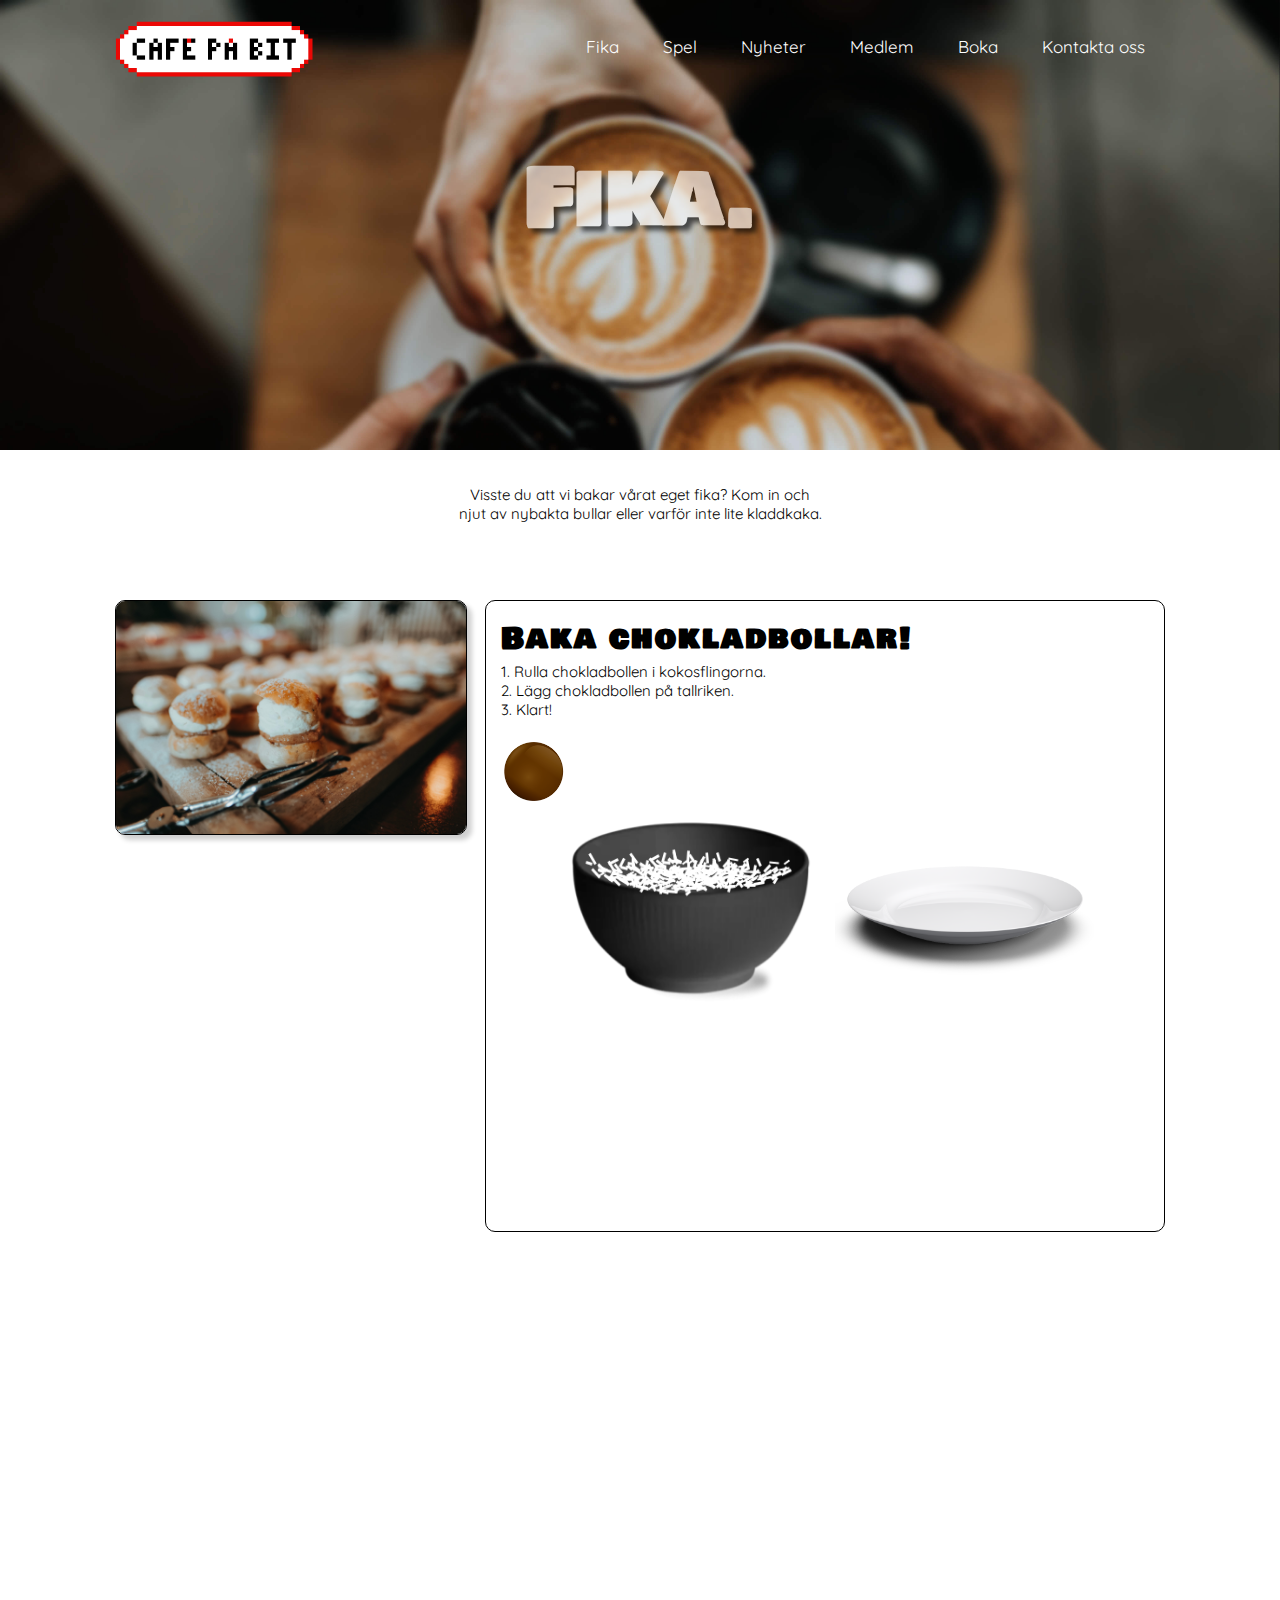
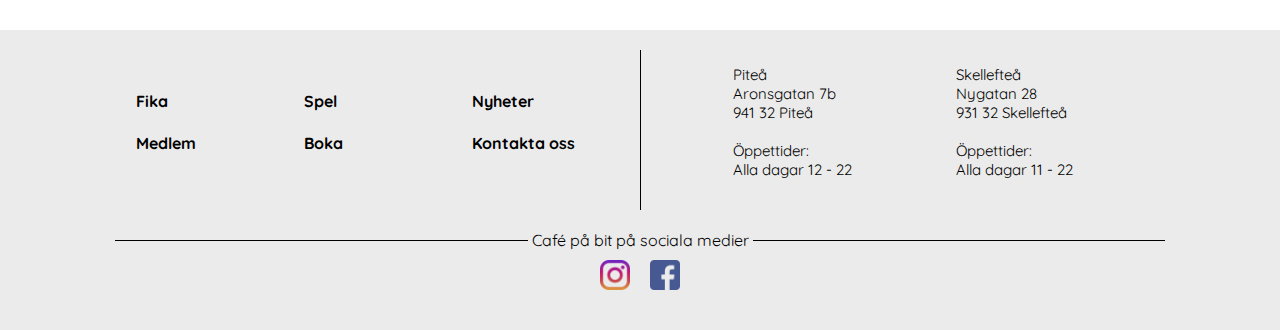
<file: fika.html>
<!DOCTYPE html>
<html lang="sv">
<head>
    <title>Fika</title>
    <link rel="stylesheet" media="screen" href="main.css">
    <link rel="stylesheet" media="print" href="print.css">
    <link rel="preconnect" href="https://fonts.gstatic.com">
    <link href="https://fonts.googleapis.com/css2?family=Bowlby+One+SC&family=Quicksand&display=swap" rel="stylesheet">
    <meta charset="UTF-8">
    <meta name="author" content="Annie Bjurman">
    <meta name="viewport" content="width=device-width, initial-scale=1.0">
    <meta name="description" content="A page for information about Café på bit:s range of coffee bread and what it costs">
</head>

<body>
    <div id="grid-container">

        <header>
            <a id="link-logo" href="index.html">
                <img id="logo" src="pictures/logo_white1000.png" alt="Café på bit logo">
            </a>
            <nav>
                <ul>
                    <li><a id="link_fika" href="fika.html">Fika</a></li>
                    <li><a id="link_spel" href="spel.html">Spel</a></li>
                    <li><a id="link_nyheter" href="nyheter.html">Nyheter</a></li>
                    <li><a id="link_medlem" href="medlem.html">Medlem</a></li>
                    <li><a id="link_boka" href="boka.html">Boka</a></li>
                    <li><a id="link_kontakta_oss" href="kontakta_oss.html">Kontakta oss</a></li>
                </ul>
            </nav>

        </header>

        <section id="menu_pic">
            <div id="text-header">
                <h1 id="print-header">Fika.</h1>
            </div>
            <div id="vl"></div>
            <h2 id="print-logo">Café På Bit</h2>
            <img id="menu_picture" src="pictures/fika_blur.jpg" alt="Tree cups of coffee">
        </section>

        <section id="gap1">
            <p>Visste du att vi bakar vårat eget fika? Kom in och <br>njut av nybakta bullar eller varför inte lite kladdkaka.</p>
        </section>

        <section id="cake">
            <img id="cake-img" src="pictures/semlor.jpg">
            <p id="cake-info"><b>SEMLA</b><br>En vetebulle med smak av kardemumma, fylld med mandelmassa och grädde.</p>
        </section>

        <section id="canvas">
            <h2>Baka chokladbollar!</h2>
            <p>1. Rulla chokladbollen i kokosflingorna.<br>2. Lägg chokladbollen på tallriken.<br>3. Klart!</p>
            <img id="ball" src="pictures/chocolate-ball.png">

            <div id="plate-area">
                <img id="bowl" src="pictures/bowl3.png">
                <img id="plate" src="pictures/plate3.png">
            </div>
            <h2 id="h-output"></h2>
            <p id="p-output"></p>
            <p id="code-output"></p>
        </section>

        <div id="before-footer"></div>

        <footer>
            <div id="container-footer">

                <div id="footer-menu">
                    <table>
                        <tr>
                            <th><a href="fika.html">Fika</a></th>
                            <th><a href="spel.html">Spel</a></th>
                            <th><a href="nyheter.html">Nyheter</a></th>
                        </tr>
                        <tr>
                            <th><a href="medlem.html">Medlem</a></th>
                            <th><a href="boka.html">Boka</a></th>
                            <th><a href="kontakta_oss.html">Kontakta oss</a></th>
                        </tr>
                    </table>
                </div>

                <div id="vertical-line"></div>

                <div id="footer-contact">
                    <p>Piteå<br>Aronsgatan 7b <br>941 32 Piteå <br><br>Öppettider: <br>Alla dagar 12 - 22</p>

                    <p>Skellefteå<br>Nygatan 28 <br>931 32 Skellefteå<br><br> Öppettider: <br>Alla dagar 11 - 22</p>
                </div>

                <div id="footer-media">
                    <div class="separator">Café på bit på sociala medier</div>
                    <div id="media">
                        <a href="https://www.instagram.com/cafepabit/?hl=en">
                            <img class="media-img" src="pictures/instagram.png" alt="instagram logo">
                        </a>
                        <a href="https://sv-se.facebook.com/cafepabit">
                            <img class="media-img" src="pictures/facebook.png" alt="facebook logo">
                        </a>
                    </div>
                </div>
            </div>
        </footer>

        <div id="after-footer"></div>
    </div>

    <script src="jquery-3.5.1.js"></script>
    <script type="text/javascript" src="fade_in_text.js"></script>
    <script type="text/javascript" src="toggle-info.js"></script>
    <script type="text/javascript" src="bake_cookies.js"></script>

    <link rel="stylesheet" href="jquery-ui-1.12.1.custom/jquery-ui.css">
    <script src="jquery-ui-1.12.1.custom/external/jquery/jquery.js"></script>
    <script src="jquery-ui-1.12.1.custom/jquery-ui.min.js"></script>

</body></html>
</file>
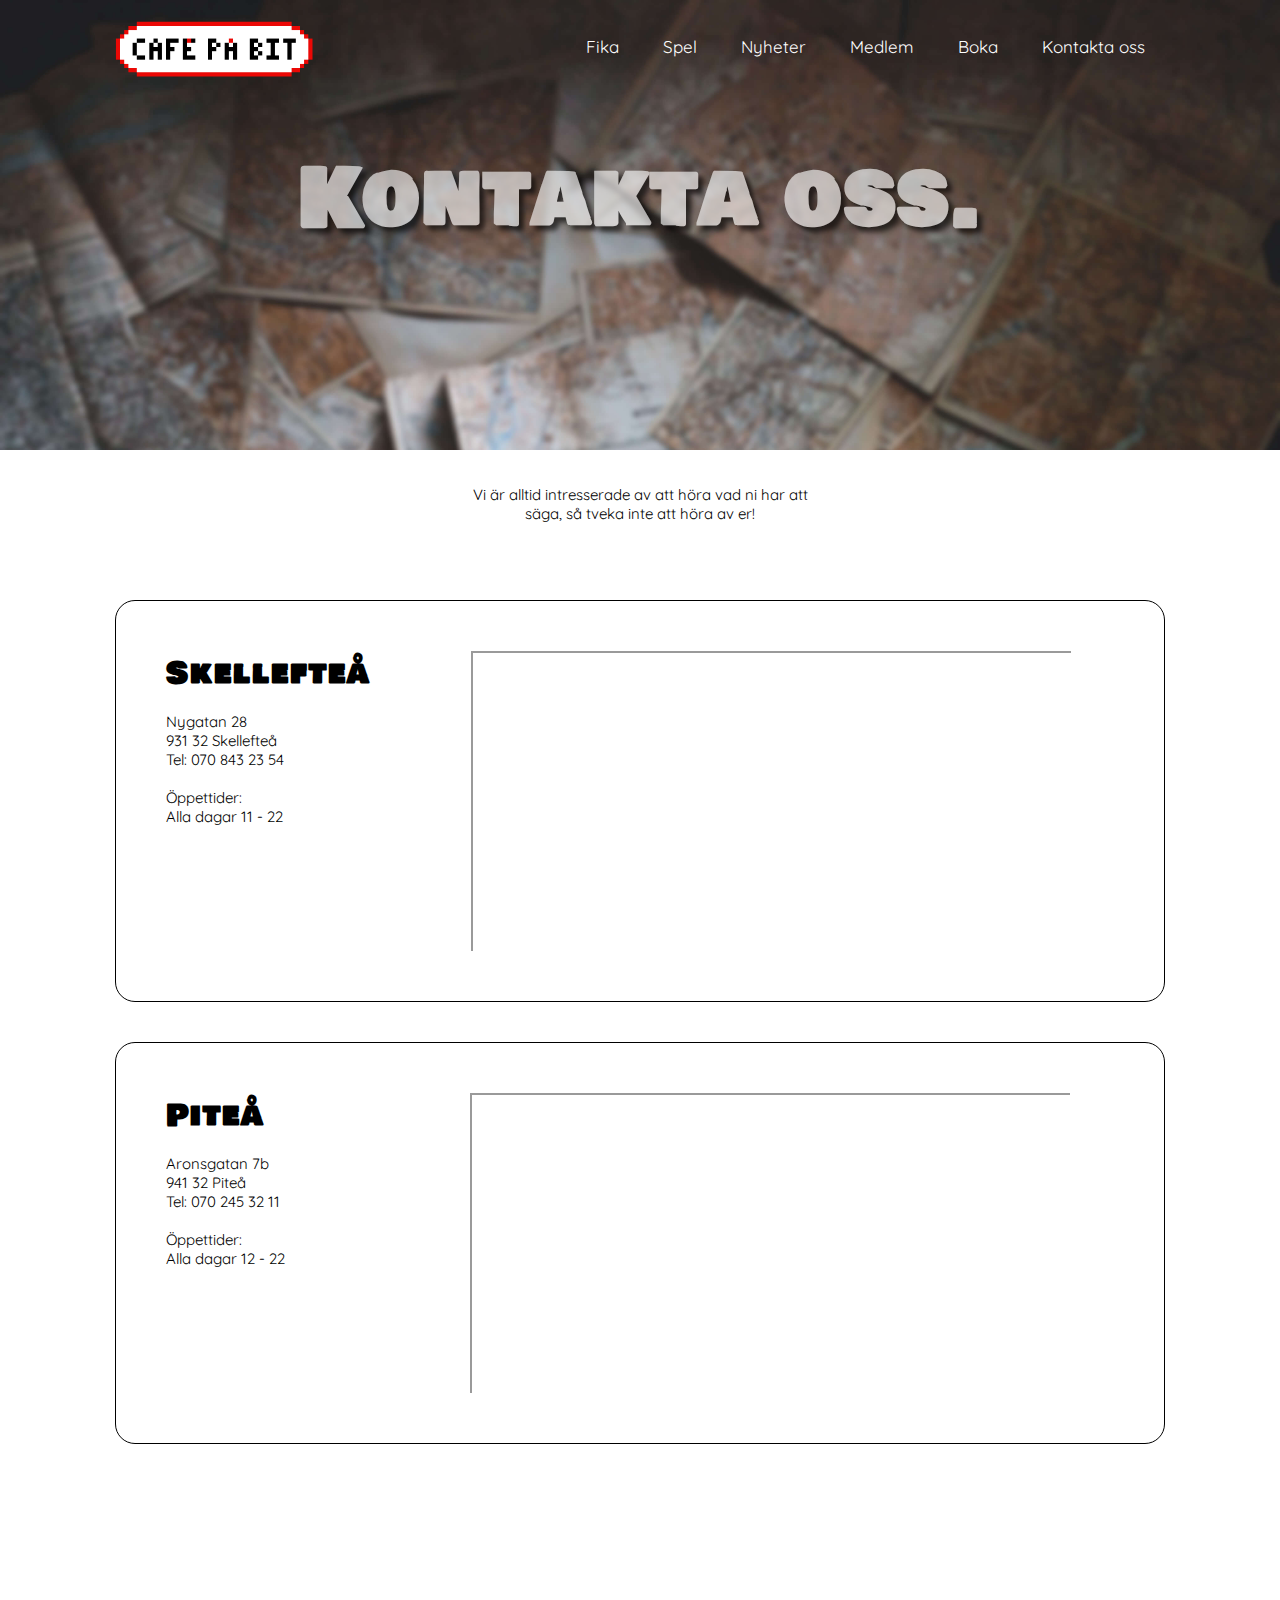
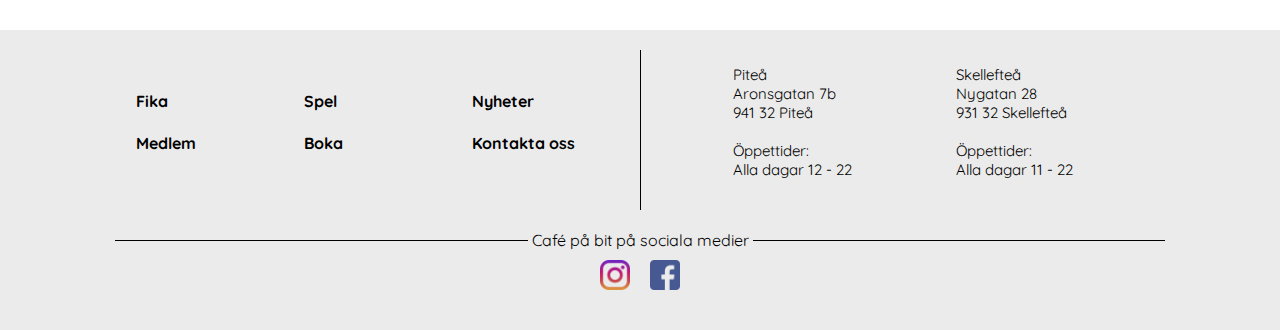
<file: kontakta_oss.html>
<!DOCTYPE html>
<html lang="sv">
<head>
    <title>Kontakta oss</title>
    <link rel="stylesheet" media="screen" href="main.css">
    <link rel="stylesheet" media="print" href="print.css">
    <link rel="preconnect" href="https://fonts.gstatic.com">
    <link href="https://fonts.googleapis.com/css2?family=Bowlby+One+SC&family=Quicksand&display=swap" rel="stylesheet">
    <meta charset="UTF-8">
    <meta name="author" content="Annie Bjurman">
    <meta name="viewport" content="width=device-width, initial-scale=1.0">
    <meta name="description" content="A contactpage for Café på bit">
</head>
    
<body>
    <div id="grid-container">
        
        <header>
            <a id="link-logo" href="index.html">
                <img id="logo" src="pictures/logo_white1000.png" alt="Café på bit logo">
            </a>
            <nav>
                <ul>
                    <li><a id="link_fika" href="fika.html">Fika</a></li>
                    <li><a id="link_spel" href="spel.html">Spel</a></li>
                    <li><a id="link_nyheter" href="nyheter.html">Nyheter</a></li>
                    <li><a id="link_medlem" href="medlem.html">Medlem</a></li>
                    <li><a id="link_boka" href="boka.html">Boka</a></li>
                    <li><a id="link_kontakta_oss" href="kontakta_oss.html">Kontakta oss</a></li>
                </ul>
            </nav>
        </header>

        <section id="menu_pic">
            <div id="text-header">
                <h1>Kontakta oss.</h1>
            </div>
            <div id="vl"></div>
            <h2 id="print-logo">Café På Bit</h2>
            <img id="menu_picture" src="pictures/kontakta_oss2blur.jpg" alt="A bunch of old maps">
        </section>
        
        <section id="gap1">
            <p>Vi är alltid intresserade av att höra vad ni har att <br>säga, så tveka inte att höra av er!</p>
        </section>
        
        <section id="contact-content">
            <section id="contact-skelleftea">
                <div>
                    <h2>Skellefteå</h2>
                    <p>Nygatan 28 <br>931 32 Skellefteå <br>Tel: 070 843 23 54 <br><br>Öppettider: <br>Alla dagar 11 - 22</p>
                </div>
                
                <div class="mapouter">
                    <div class="gmap_canvas">
                        <iframe width="600" height="300" src="https://maps.google.com/maps?q=Nygatan%2028,%20931%2032%20Skellefte%C3%A5&t=&z=15&ie=UTF8&iwloc=&output=embed"></iframe>
                        <a href="https://www.whatismyip-address.com"></a>
                        <br>
                    </div>
                </div>
                
            </section>

            <section id="contact-pitea">
                <div id="pitea-text">
                    <h2>Piteå</h2>
                    <p>Aronsgatan 7b <br>941 32 Piteå <br>Tel: 070 245 32 11 <br><br>Öppettider: <br>Alla dagar 12 - 22</p>
                </div>
                
                <div class="mapouter">
                    <div class="gmap_canvas">
                        <iframe width="600" height="300" src="https://maps.google.com/maps?q=Aronsgatan%207b%20941%2032%20Pite%C3%A5&t=&z=15&ie=UTF8&iwloc=&output=embed"></iframe>
                        <a href="https://www.whatismyip-address.com"></a>
                        <br>
                    </div>
                </div>
                
            </section>
        </section>
         
         <div id="before-footer"></div>
        
        <footer>
            <div id="container-footer">
                
                <div id="footer-menu">
                    <table>
                        <tr>
                            <th><a href="fika.html">Fika</a></th>
                            <th><a href="spel.html">Spel</a></th>
                            <th><a href="nyheter.html">Nyheter</a></th>
                        </tr>
                        <tr>
                            <th><a href="medlem.html">Medlem</a></th>
                            <th><a href="boka.html">Boka</a></th>
                            <th><a href="kontakta_oss.html">Kontakta oss</a></th>
                        </tr>
                    </table>
                </div>
                
                <div id="vertical-line"></div>
                
                <div id="footer-contact">
                    <p>Piteå<br>Aronsgatan 7b <br>941 32 Piteå <br><br>Öppettider: <br>Alla dagar 12 - 22</p>
                    
                    <p>Skellefteå<br>Nygatan 28 <br>931 32 Skellefteå<br><br> Öppettider: <br>Alla dagar 11 - 22</p>
                </div>
                
                <div id="footer-media">
                    <div class="separator">Café på bit på sociala medier</div>
                    <div id="media">
                        <a href="https://www.instagram.com/cafepabit/?hl=en">
                            <img class="media-img" src="pictures/instagram.png" alt="instagram logo">
                        </a>
                        <a href="https://sv-se.facebook.com/cafepabit">
                            <img class="media-img" src="pictures/facebook.png" alt="facebook logo">
                        </a>
                    </div>
                </div>
            </div>
        </footer>
        
        <div id="after-footer"></div>
    </div>
    <script type="text/javascript" src="fade_in_text.js"></script>
</body>

</html>
</file>
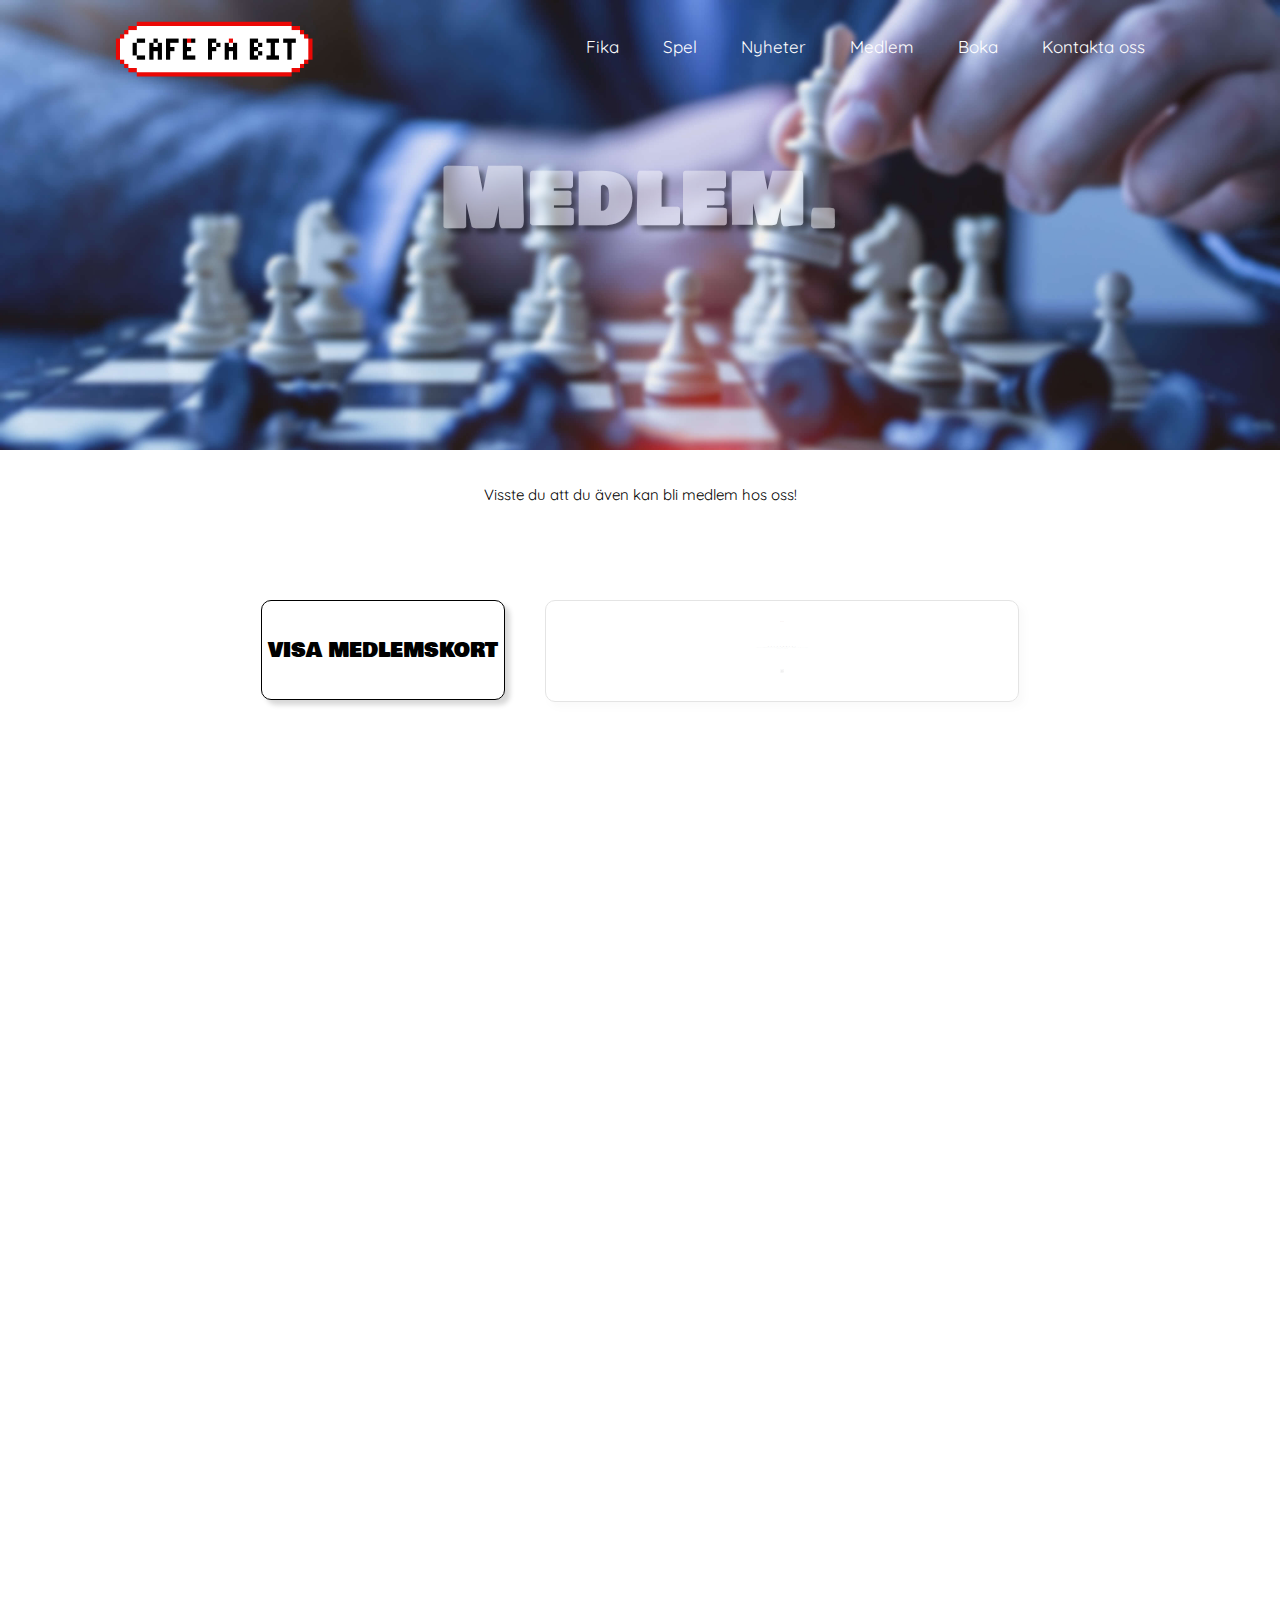
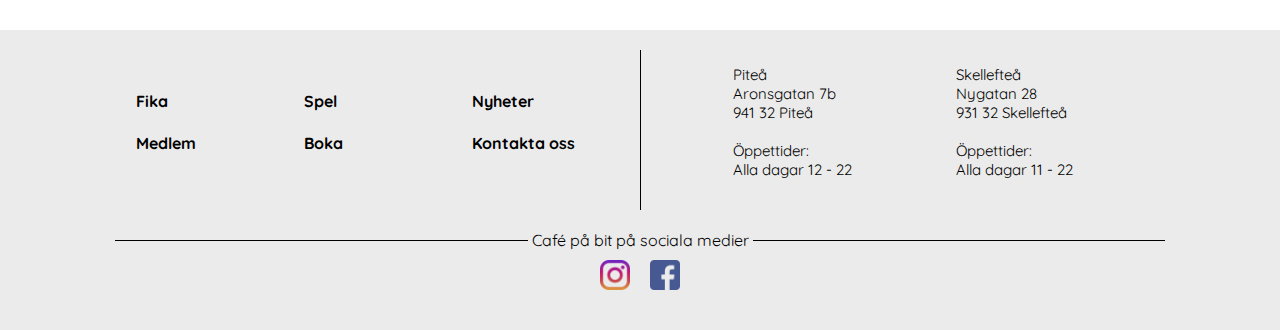
<file: medlem.html>
<!DOCTYPE html>
<html lang="sv">
<head>
    <title>Medlem</title>
    <link rel="stylesheet" media="screen" href="main.css">
    <link rel="stylesheet" media="print" href="print.css">
    <link rel="preconnect" href="https://fonts.gstatic.com">
    <link href="https://fonts.googleapis.com/css2?family=Bowlby+One+SC&family=Quicksand&display=swap" rel="stylesheet">
    <meta charset="UTF-8">
    <meta name="author" content="Annie Bjurman">
    <meta name="viewport" content="width=device-width, initial-scale=1.0">
    <meta name="description" content="A page for members of Café på bit">
</head>
    
<body>
    <div id="grid-container">
    
        <header>
            <a id="link-logo" href="index.html">
                <img id="logo" src="pictures/logo_white1000.png" alt="Café på bit logo">
            </a>
            <nav>
                <ul>
                    <li><a id="link_fika" href="fika.html">Fika</a></li>
                    <li><a id="link_spel" href="spel.html">Spel</a></li>
                    <li><a id="link_nyheter" href="nyheter.html">Nyheter</a></li>
                    <li><a id="link_medlem" href="medlem.html">Medlem</a></li>
                    <li><a id="link_boka" href="boka.html">Boka</a></li>
                    <li><a id="link_kontakta_oss" href="kontakta_oss.html">Kontakta oss</a></li>
                </ul>
            </nav>
            
        </header>
        
        <section id="menu_pic">
            <div id="text-header">
                <h1>Medlem.</h1>
            </div>
            <div id="vl"></div>
            <h2 id="print-logo">Café På Bit</h2>
            <img id="menu_picture" src="pictures/schack_blur.jpg" alt="A group of friends waving their arms in front of a sunset">
        </section>
        
        <section id="gap1">
            <p>Visste du att du även kan bli medlem hos oss!</p>
        </section>
        
        <section id="medlem-info">
           <section id="member-animate">
                <button id="b-animate">VISA MEDLEMSKORT</button>
                <div id="member-card">
                    <img id="card-img" src="pictures/logo_white1000.png">
                    <h2 id="card-header">Valkommen!</h2>
                    <p id="card-p">Vi på Café På Bit hittar på massor med roliga saker. Allt från mysiga spelkvällar till spännande turneringar. <br>Kom och va med!</p>
                    <img id="card-img2" src="pictures/animate_tiny.jpg">
                </div>
            </section>
        </section>
        
         <div id="before-footer"></div>
        
        <footer>
            <div id="container-footer">
                
                <div id="footer-menu">
                    <table>
                        <tr>
                            <th><a href="fika.html">Fika</a></th>
                            <th><a href="spel.html">Spel</a></th>
                            <th><a href="nyheter.html">Nyheter</a></th>
                        </tr>
                        <tr>
                            <th><a href="medlem.html">Medlem</a></th>
                            <th><a href="boka.html">Boka</a></th>
                            <th><a href="kontakta_oss.html">Kontakta oss</a></th>
                        </tr>
                    </table>
                </div>
                
                <div id="vertical-line"></div>
                
                <div id="footer-contact">
                    <p>Piteå<br>Aronsgatan 7b <br>941 32 Piteå <br><br>Öppettider: <br>Alla dagar 12 - 22</p>
                    
                    <p>Skellefteå<br>Nygatan 28 <br>931 32 Skellefteå<br><br> Öppettider: <br>Alla dagar 11 - 22</p>
                </div>
                
                <div id="footer-media">
                    <div class="separator">Café på bit på sociala medier</div>
                    <div id="media">
                        <a href="https://www.instagram.com/cafepabit/?hl=en">
                            <img class="media-img" src="pictures/instagram.png" alt="instagram logo">
                        </a>
                        <a href="https://sv-se.facebook.com/cafepabit">
                            <img class="media-img" src="pictures/facebook.png" alt="facebook logo">
                        </a>
                    </div>
                </div>
            </div>
        </footer>
        
        <div id="after-footer"></div>
    </div>
    <script src="jquery-3.5.1.js"></script>
    <script type="text/javascript" src="fade_in_text.js"></script>
    <script type="text/javascript" src="member_card_animation.js"></script>
</body>
</html>
</file>
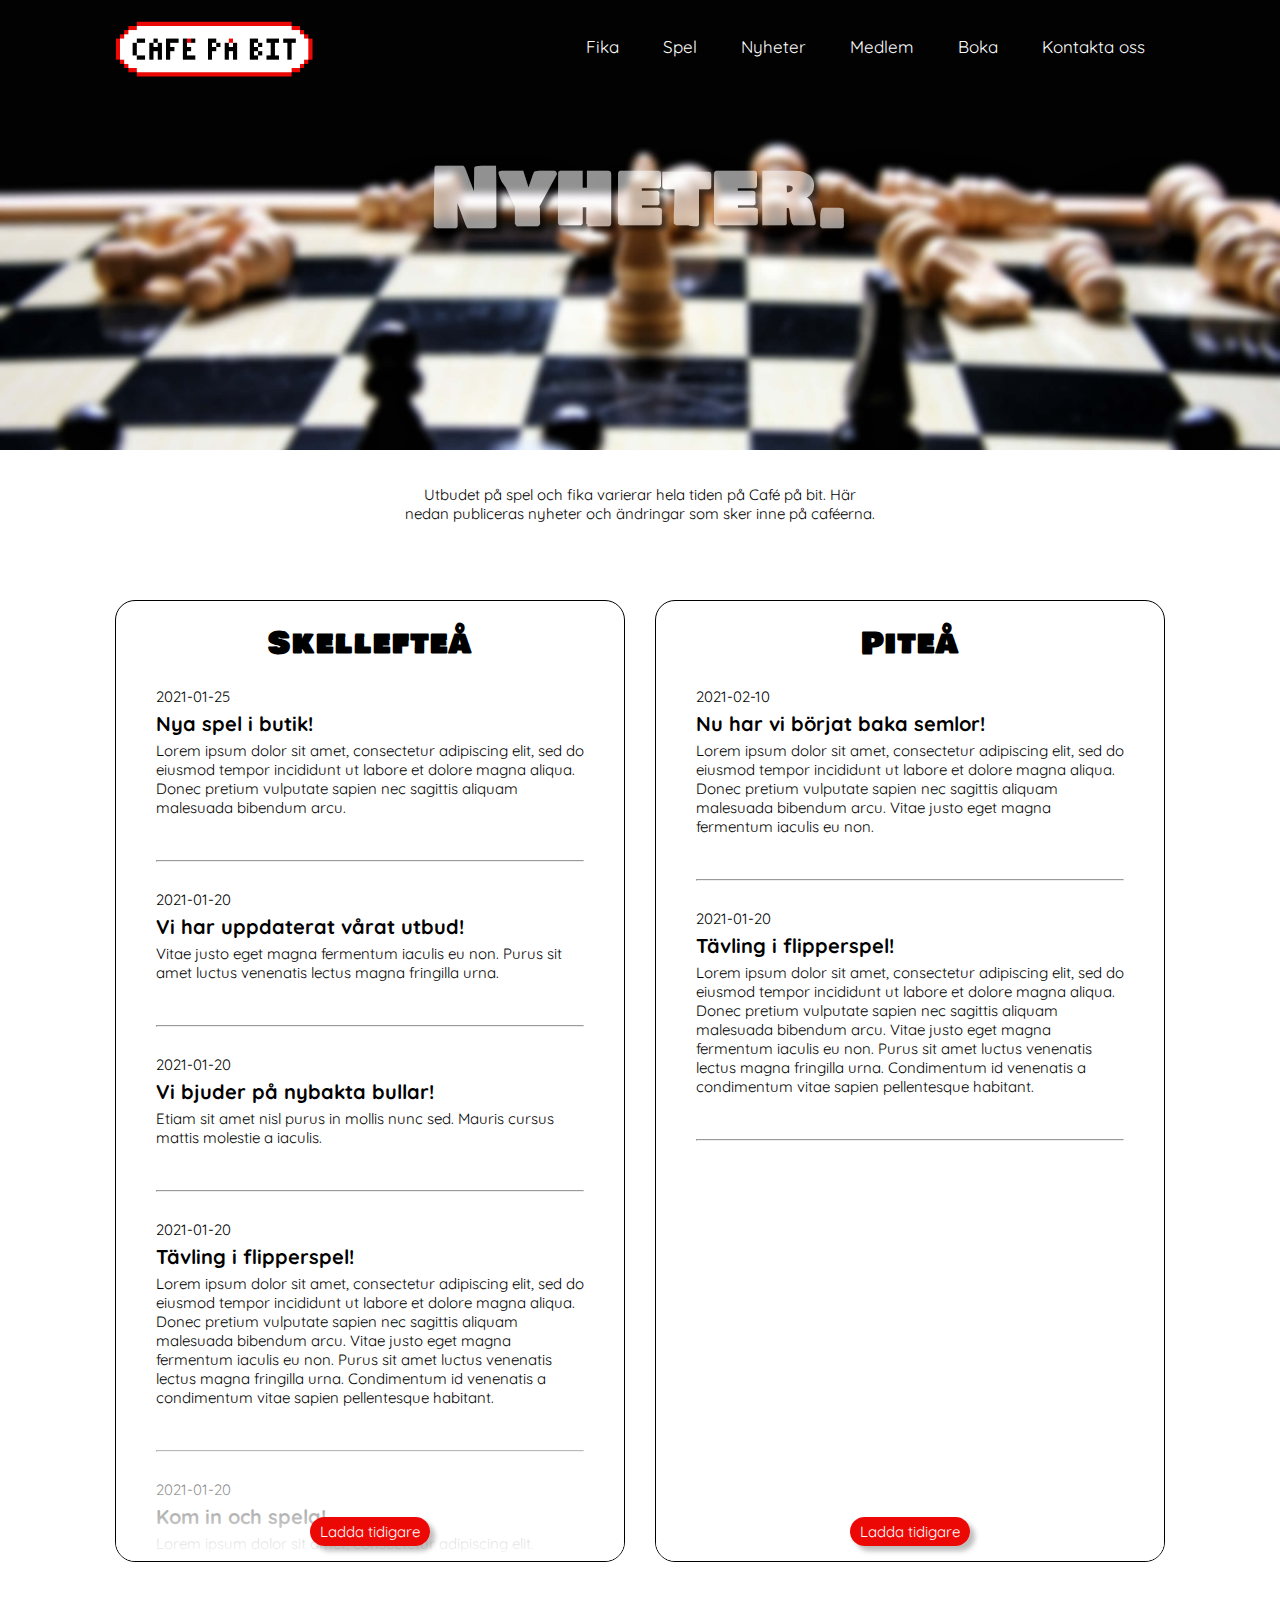
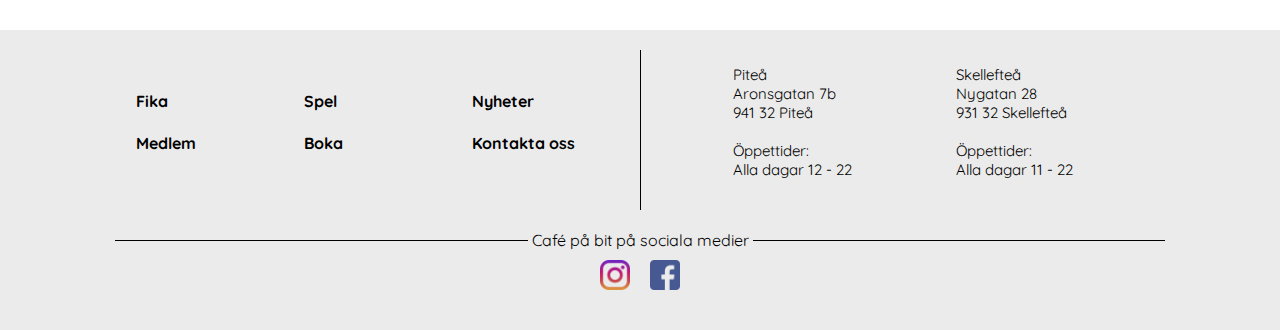
<file: nyheter.html>
<!DOCTYPE html>
<html lang="sv">
<head>
    <title>Nyheter</title>
    <link rel="stylesheet" media="screen" href="main.css">
    <link rel="stylesheet" media="print" href="print.css">
    <link rel="preconnect" href="https://fonts.gstatic.com">
    <link href="https://fonts.googleapis.com/css2?family=Bowlby+One+SC&family=Quicksand&display=swap" rel="stylesheet">
    <meta charset="UTF-8">
    <meta name="author" content="Annie Bjurman">
    <meta name="viewport" content="width=device-width, initial-scale=1.0">
    <meta name="description" content="A newspage for Café på bit">
</head>
    
<body>
    <div id="grid-container">
        
        <header>
            <a id="link-logo" href="index.html">
                <img id="logo" src="pictures/logo_white1000.png" alt="Café på bit logo">
            </a>
            <nav>
                <ul>
                    <li><a id="link_fika" href="fika.html">Fika</a></li>
                    <li><a id="link_spel" href="spel.html">Spel</a></li>
                    <li><a id="link_nyheter" href="nyheter.html">Nyheter</a></li>
                    <li><a id="link_medlem" href="medlem.html">Medlem</a></li>
                    <li><a id="link_boka" href="boka.html">Boka</a></li>
                    <li><a id="link_kontakta_oss" href="kontakta_oss.html">Kontakta oss</a></li>
                </ul>
            </nav>
        </header>

        <section id="menu_pic">
            <div id="text-header">
                <h1>Nyheter.</h1>
            </div>
            <div id="vl"></div>
            <h2 id="print-logo">Café På Bit</h2>
            <img id="menu_picture" src="pictures/nyheter6blur.jpg" alt="A chessboard with pieces scattered all over it">
        </section>
         
         <section id="gap1">
            <p>Utbudet på spel och fika varierar hela tiden på Café på bit. Här <br>nedan
             publiceras nyheter och ändringar som sker inne på caféerna.</p>
        </section>
         
        <section id="content-nyheter">
            <section id="skelleftea">
                <h2>Skellefteå</h2>
                <div class="news-item">
                    <p>2021-01-25<p>
                    <h3>Nya spel i butik!</h3>
                    <p>Lorem ipsum dolor sit amet, consectetur adipiscing elit, sed do eiusmod tempor incididunt ut labore et dolore magna aliqua. Donec pretium vulputate sapien nec sagittis aliquam malesuada bibendum arcu.</p>
                </div>
                <hr>
                <div class="news-item">
                    <p>2021-01-20</p>
                    <h3>Vi har uppdaterat vårat utbud!</h3>
                    <p>Vitae justo eget magna fermentum iaculis eu non. Purus sit amet luctus venenatis lectus magna fringilla urna.</p>
                </div>
                <hr>
                <div class="news-item">
                    <p>2021-01-20</p>
                    <h3>Vi bjuder på nybakta bullar!</h3>
                    <p>Etiam sit amet nisl purus in mollis nunc sed. Mauris cursus mattis molestie a iaculis.</p>
                </div>
                <hr>
                <div class="news-item">
                    <p>2021-01-20</p>
                    <h3>Tävling i flipperspel!</h3>
                    <p>Lorem ipsum dolor sit amet, consectetur adipiscing elit, sed do eiusmod tempor incididunt ut labore et dolore magna aliqua. Donec pretium vulputate sapien nec sagittis aliquam malesuada bibendum arcu. Vitae justo eget magna fermentum iaculis eu non. Purus sit amet luctus venenatis lectus magna fringilla urna. Condimentum id venenatis a condimentum vitae sapien pellentesque habitant.</p>
                </div>
                <hr>
                <div class="news-item">
                    <p>2021-01-20</p>
                    <h3>Kom in och spela!</h3>
                    <p>Lorem ipsum dolor sit amet, consectetur adipiscing elit.</p>
                </div>
                <p class="read-more"><a href="#" class="button">Ladda tidigare</a></p>
            </section>

            <section id="pitea">
                <h2>Piteå</h2>
                <div class="news-item">
                    <p>2021-02-10</p>
                    <h3>Nu har vi börjat baka semlor!</h3>
                    <p>Lorem ipsum dolor sit amet, consectetur adipiscing elit, sed do eiusmod tempor incididunt ut labore et dolore magna aliqua. Donec pretium vulputate sapien nec sagittis aliquam malesuada bibendum arcu. Vitae justo eget magna fermentum iaculis eu non.</p>
                </div>
                <hr>
                <div class="news-item">
                    <p>2021-01-20</p>
                    <h3>Tävling i flipperspel!</h3>
                    <p>Lorem ipsum dolor sit amet, consectetur adipiscing elit, sed do eiusmod tempor incididunt ut labore et dolore magna aliqua. Donec pretium vulputate sapien nec sagittis aliquam malesuada bibendum arcu. Vitae justo eget magna fermentum iaculis eu non. Purus sit amet luctus venenatis lectus magna fringilla urna. Condimentum id venenatis a condimentum vitae sapien pellentesque habitant.</p>
                </div>
                <hr>
                <p class="read-more"><a href="#" class="button">Ladda tidigare</a></p>
            </section>
        </section>
        
         <div id="before-footer"></div>
        
        <footer>
            <div id="container-footer">
                
                <div id="footer-menu">
                    <table>
                        <tr>
                            <th><a href="fika.html">Fika</a></th>
                            <th><a href="spel.html">Spel</a></th>
                            <th><a href="nyheter.html">Nyheter</a></th>
                        </tr>
                        <tr>
                            <th><a href="medlem.html">Medlem</a></th>
                            <th><a href="boka.html">Boka</a></th>
                            <th><a href="kontakta_oss.html">Kontakta oss</a></th>
                        </tr>
                    </table>
                </div>
                
                <div id="vertical-line"></div>
                
                <div id="footer-contact">
                    <p>Piteå<br>Aronsgatan 7b <br>941 32 Piteå <br><br>Öppettider: <br>Alla dagar 12 - 22</p>
                    
                    <p>Skellefteå<br>Nygatan 28 <br>931 32 Skellefteå<br><br> Öppettider: <br>Alla dagar 11 - 22</p>
                </div>
                
                <div id="footer-media">
                    <div class="separator">Café på bit på sociala medier</div>
                    <div id="media">
                        <a href="https://www.instagram.com/cafepabit/?hl=en">
                            <img class="media-img" src="pictures/instagram.png" alt="instagram logo">
                        </a>
                        <a href="https://sv-se.facebook.com/cafepabit">
                            <img class="media-img" src="pictures/facebook.png" alt="facebook logo">
                        </a>
                    </div>
                </div>
            </div>
        </footer>
        
        <div id="after-footer"></div>
    </div>
    <script type="text/javascript" src="fade_in_text.js"></script>
</body>

</html>
</file>
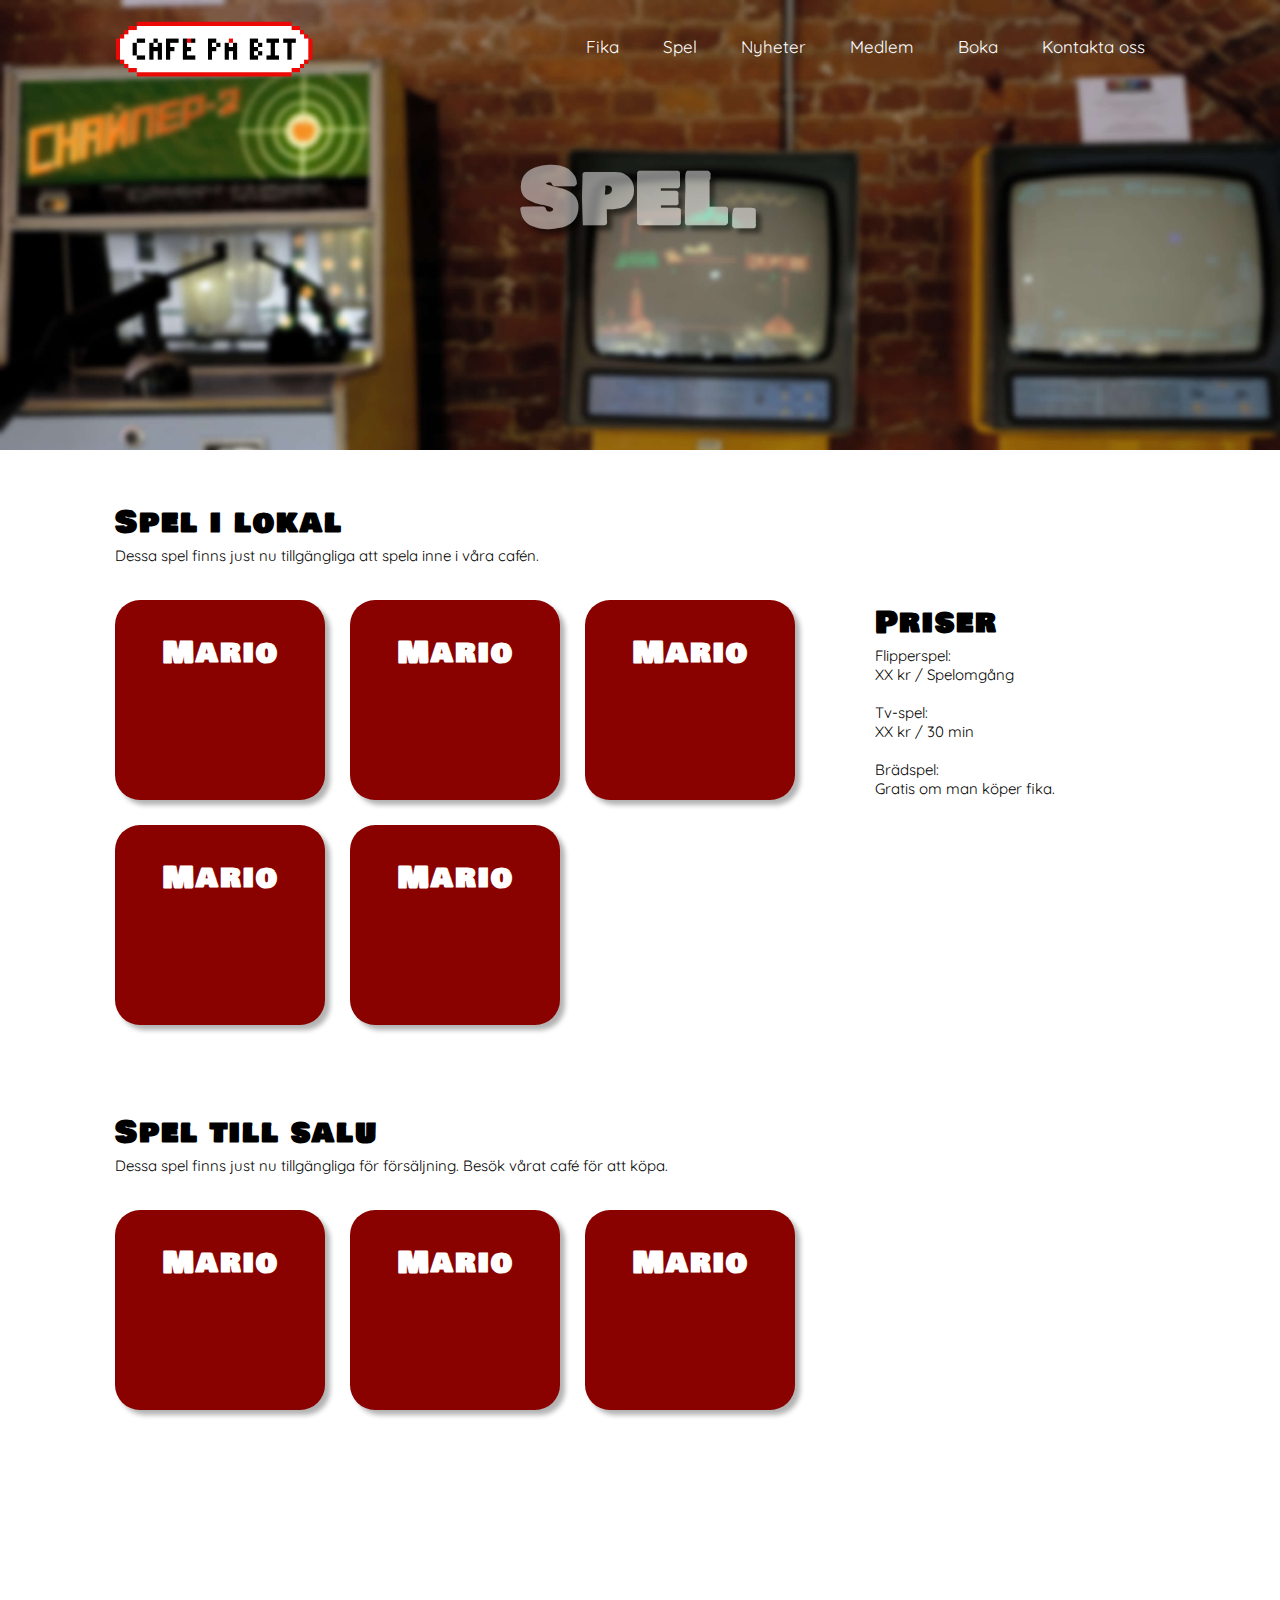
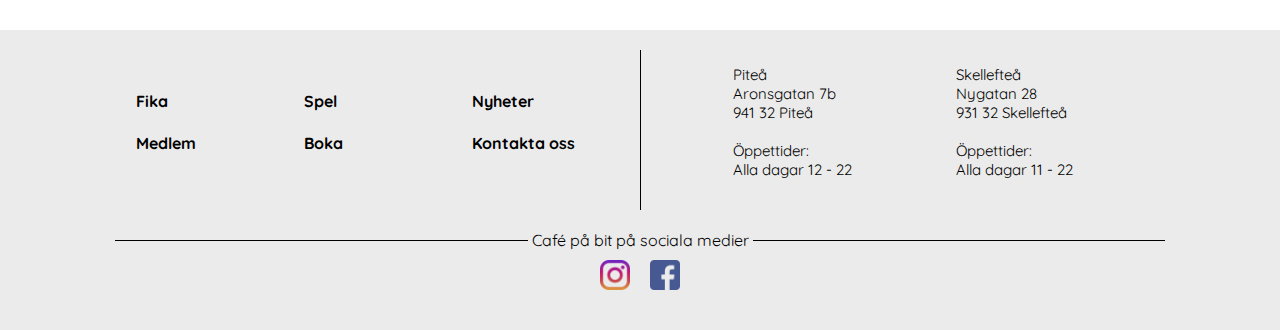
<file: spel.html>
<!DOCTYPE html>
<html lang="sv">
<head>
    <title>Spel</title>
    <link rel="stylesheet" media="screen" href="main.css">
    <link rel="stylesheet" media="print" href="print.css">
    <link rel="preconnect" href="https://fonts.gstatic.com">
    <link href="https://fonts.googleapis.com/css2?family=Bowlby+One+SC&family=Quicksand&display=swap" rel="stylesheet">
    <meta charset="UTF-8">
    <meta name="author" content="Annie Bjurman">
    <meta name="viewport" content="width=device-width, initial-scale=1.0">
    <meta name="description" content="A gamepage for Café på bit">
</head>
    
<body>
    <div id="grid-container">
    
        <header>
            <a id="link-logo" href="index.html">
                <img id="logo" src="pictures/logo_white1000.png" alt="Café på bit logo">
            </a>
            <nav>
                <ul>
                    <li><a id="link_fika" href="fika.html">Fika</a></li>
                    <li><a id="link_spel" href="spel.html">Spel</a></li>
                    <li><a id="link_nyheter" href="nyheter.html">Nyheter</a></li>
                    <li><a id="link_medlem" href="medlem.html">Medlem</a></li>
                    <li><a id="link_boka" href="boka.html">Boka</a></li>
                    <li><a id="link_kontakta_oss" href="kontakta_oss.html">Kontakta oss</a></li>
                </ul>
            </nav>
        </header>
        
        <section id="menu_pic">
            <div id="text-header">
                <h1>Spel.</h1>
            </div>
            <div id="vl"></div>
            <h2 id="print-logo">Café På Bit</h2>
            <img id="menu_picture" src="pictures/spel7blur.jpg" alt="Old arcade game machines">
        </section>
        
        <section id="gap1-game">
            <h2>Spel i lokal</h2>
            <p>Dessa spel finns just nu tillgängliga att spela inne i våra cafén.</p>
        </section>
        
        <section id="content-game">
            <div id="game1">
                <div class="textbox">
                    <h2>Mario</h2>
                </div>
                <div id="overlay-game1">
                    <p>Ett roligt och intensivt spel för alla åldrar.</p>
                </div>
            </div>
            <div id="game2">
                <div class="textbox">
                    <h2>Mario</h2>
                </div>
                <div id="overlay-game2">
                    <p>Ett roligt och intensivt spel för alla åldrar.</p>
                </div>
            </div>
            <div id="game3">
                <div class="textbox">
                    <h2>Mario</h2>
                </div>
                <div id="overlay-game3">
                    <p>Ett roligt och intensivt spel för alla åldrar.</p>
                </div>
            </div>
            <div id="game4">
                <div class="textbox">
                    <h2>Mario</h2>
                </div>
                <div id="overlay-game4">
                    <p>Ett roligt och intensivt spel för alla åldrar.</p>
                </div>
            </div>
            <div id="game5">
                <div class="textbox">
                    <h2>Mario</h2>
                </div>
                <div id="overlay-game5">
                    <p>Ett roligt och intensivt spel för alla åldrar.</p>
                </div>
            </div>
            
            <section id="sale-text">
                <h2>Spel till salu</h2>
                <p>Dessa spel finns just nu tillgängliga för försäljning. Besök vårat café för att köpa.</p>
            </section>
            
            <div id="sale1">
                <div class="textbox">
                    <h2>Mario</h2>
                </div>
                <div id="overlay-sale1">
                    <p>Ett roligt och intensivt spel för alla åldrar.</p>
                </div>
            </div>
            
            <div id="sale2">
                <div class="textbox">
                    <h2>Mario</h2>
                </div>
                <div id="overlay-sale2">
                    <p>Ett roligt och intensivt spel för alla åldrar.</p>
                </div>
            </div>
            
            <div id="sale3">
                <div class="textbox">
                    <h2>Mario</h2>
                </div>
                <div id="overlay-sale3">
                    <p>Ett roligt och intensivt spel för alla åldrar.</p>
                </div>
            </div>
            
        </section>
        
        <section id="price">
            <h2>Priser</h2>
            <p>Flipperspel: <br>XX kr / Spelomgång <br><br>Tv-spel: <br>XX kr / 30 min <br><br>Brädspel: <br>Gratis om man köper fika.</p>
        </section>
        
         <div id="before-footer"></div>
        
        <footer>
            <div id="container-footer">
                
                <div id="footer-menu">
                    <table>
                        <tr>
                            <th><a href="fika.html">Fika</a></th>
                            <th><a href="spel.html">Spel</a></th>
                            <th><a href="nyheter.html">Nyheter</a></th>
                        </tr>
                        <tr>
                            <th><a href="medlem.html">Medlem</a></th>
                            <th><a href="boka.html">Boka</a></th>
                            <th><a href="kontakta_oss.html">Kontakta oss</a></th>
                        </tr>
                    </table>
                </div>
                
                <div id="vertical-line"></div>
                
                <div id="footer-contact">
                    <p>Piteå<br>Aronsgatan 7b <br>941 32 Piteå <br><br>Öppettider: <br>Alla dagar 12 - 22</p>
                    
                    <p>Skellefteå<br>Nygatan 28 <br>931 32 Skellefteå<br><br> Öppettider: <br>Alla dagar 11 - 22</p>
                </div>
                
                <div id="footer-media">
                    <div class="separator">Café på bit på sociala medier</div>
                    <div id="media">
                        <a href="https://www.instagram.com/cafepabit/?hl=en">
                            <img class="media-img" src="pictures/instagram.png" alt="instagram logo">
                        </a>
                        <a href="https://sv-se.facebook.com/cafepabit">
                            <img class="media-img" src="pictures/facebook.png" alt="facebook logo">
                        </a>
                    </div>
                </div>
            </div>
        </footer>
        
        <div id="after-footer"></div>
    </div>
    <script type="text/javascript" src="fade_in_text.js"></script>
</body>

</html>
</file>
<file: main.css>
body {
    margin: 0;
    font-family: 'Quicksand', sans-serif;
    padding: 0px !important;
    overflow-x: hidden; 
}

h1 {
    font-size: 80px;
    font-family: 'Bowlby One SC', cursive;
    letter-spacing: 2px;
    text-shadow: 5px 5px 5px black;
    line-height: 90%;
    color: white;
}

h2 {
    font-size: 30px;
    font-family: 'Bowlby One SC', cursive;
    letter-spacing: 2px;
    margin: 0;
    color: black;
}

h3 {
    color: black;
    font-size: 20px;
    margin: 0;
}

p {
    font-size: 15px;
    color: black;
}


#grid-container {
    display: grid;
    grid-template-columns: 1fr repeat(3, 350px) 1fr;
    grid-template-rows: 450px 150px 1030px 300px;
}

/* ------------WEBB------------ */

/* ---HEADER--- */

#print-logo {
    display: none;
}

header {
    grid-area: 1/2/2/span 3;
    display: grid;
}

#logo {
    position: absolute;
    width: 200px;
    top: 20px;
}

#link-logo {
    height: 0px;
}

#menu_pic {
    grid-area: 1/1/2/6;
    overflow: hidden;
}

#text-header {
    position: absolute;
    margin-top: 110px;
    width: 100%;
    display: flex;
    justify-content: center;
    opacity: 0;
}

#menu_picture {
    width: 100%;
}

.menu_pictures {
    width: 100%;
    display: none;
}

li {
    list-style: none;
    display: inline-block;
}

nav {
    grid-area: 1/4/2/5;
    display: flex;
    position: relative;
    justify-content: flex-end;
    top: 20px;
    height: 55px;
}

header a {
    z-index: 1;
}

nav a {
    color: white;
    text-decoration: none;
    font-size: 17px;
    margin: 10px;
    padding: 10px;
    border-radius: 5px;
    transition: .2s ease;
}

nav a:hover {
    background-color: rgba(255, 255, 255, 0.34);
}

#menu-button {
    display: none;
}

/* ---GAP1--- */

#gap1 {
    grid-area: 2/2/3/span 3;
    display: flex;
    justify-content: center;
    text-align: center;
    padding-top: 20px;
}

/* ---GRID-MENU--- */

#grid-container-menu {
    display: grid;
    grid-template-columns: repeat(3, 1fr);
    grid-template-rows: repeat(3, 270px);
    grid-gap: 25px 25px;
    grid-area: 3/2/4/span 3;
} 

#overlay_m1, #overlay_m2,
#overlay_m3, #overlay_m4,
#overlay_m5, #overlay_m6 {
    opacity: 0;
    position: absolute;
    background: rgba(185, 0, 0, 0.5);
    width: 100%;
    height: 100%;
    transition: .5s ease;
    display: flex;
    justify-content: center;
    align-items: flex-end;
    padding-bottom: 70px;
}

#m1:hover #overlay_m1 {
    opacity: 1;
}

#m2:hover #overlay_m2 {
    opacity: 1;
}

#m3:hover #overlay_m3 {
    opacity: 1;
}

#m4:hover #overlay_m4 {
    opacity: 1;
}

#m5:hover #overlay_m5 {
    opacity: 1;
}

#m6:hover #overlay_m6 {
    opacity: 1;
}

span {
    position: absolute; 
    width: 100%;
    height: 100%;
    top: 0;
    left: 0;
    z-index: 1;
}

#m1, #m2,
#m3, #m4,
#m5, #m6 {
    border-radius: 20px;
    position: relative;
    display: flex;
    justify-content: center;
    align-items: center;
    overflow: hidden;
    box-shadow: 5px 5px 5px rgba(0, 0, 0, 0.3);
    color: white;
    
}

.textbox {
    position: absolute;
    padding: 30px;
}

.textbox h2 {
    color: white;
}

#m1 {
    grid-area: 1/1/2/3;
    background-color: #890200;
}

#m2 {
    grid-area: 1/3/2/4;
    background-color: #5F0100;
}

#m3 {
    grid-area: 2/1/3/2;
    background-color: #5F0100;
}

#m4 {
    grid-area: 2/2/3/4;
    background-color: #890200;
}

#m5 {
    grid-area: 3/1/4/3;
    background-color: #890200;
}

#m6 {
    grid-area: 3/3/4/4;
    background-color: #5F0100;
}

/* ---NYHETER-SKELLEFTEA/PITEA--- */

#skelleftea, #pitea {
    text-align: center;
    color: black;
    border: 1px solid black;
    border-radius: 20px;
    width: 100%;
    height: 900px;
    padding: 40px;
    padding-top: 20px;
    overflow: hidden;
    position: relative;
}

#skelleftea {
    margin-right: 15px;
}

#pitea {
    margin-left: 15px;
}

#content-nyheter {
    grid-area: 3/2/4/5;
    display: flex;
    justify-content: space-between;
}

.news-item {
    text-align: left;
    padding-bottom: 35px;
    padding-top: 20px;
}

.news-item p {
    margin: 0;
}

.news-item h3 {
    margin: 5px 0px;
}

.read-more {
    position: absolute;
    bottom: 0;
    left: 0;
    width: 100%;
    text-align: center;
    margin: 0;
    padding-top: 120px;
    padding-bottom: 20px;
    background-image: linear-gradient(to bottom, transparent, white);
}

.read-more a {
    color: white;
    text-decoration: none;
    background-color: #EB0805;
    border-radius: 15px;
    padding: 5px 10px;
    box-shadow: 5px 5px 5px rgba(0, 0, 0, 0.26);
}

/* ---SPEL--- */

#gap1-game {
    grid-area: 2/2/3/span 3;
    padding-top: 50px;
    color: black;
}

#gap1-game p {
    margin: 0;
}

#content-game {
    grid-area: 3/2/4/4;
    display: grid;
    grid-template-columns: repeat(3, 30%);
    grid-template-rows: repeat(2, 200px) 135px repeat(2, 200px);
    grid-gap: 25px 25px;
}

#price {
    grid-area: 3/4/4/5;
    color: black;
    padding-left: 60px;
}

#price p {
    margin: 0;
}

#sale-text {
    padding-top: 60px;
    grid-area: 3/1/4/4;
}

#sale-text p {
    margin: 0;
}

#sale1 {
    grid-area: 4/1/5/2;
}

#sale2 {
    grid-area: 4/2/5/3;
}

#sale3 {
    grid-area: 4/3/5/4;
}

#sale1:hover #overlay-sale1 {
    opacity: 1;
}

#sale2:hover #overlay-sale2 {
    opacity: 1;
}

#sale3:hover #overlay-sale3 {
    opacity: 1;
}

#game1, #game2, #game3,
#game4, #game5, #sale1,
#sale2, #sale3 {
    background-color: #890200;
    border-radius: 25px;
    position: relative;
    display: flex;
    justify-content: center;
    overflow: hidden;
    box-shadow: 5px 5px 5px rgba(0, 0, 0, 0.3);
}

#overlay-game1, #overlay-game2,
#overlay-game3, #overlay-game4,
#overlay-game5, #overlay-sale1,
#overlay-sale2, #overlay-sale3 {
    opacity: 0;
    position: absolute;
    background: rgba(0, 0, 0, 0.5);
    width: 100%;
    height: 100%;
    transition: .5s ease;
    display: flex;
    justify-content: center;
    align-items: flex-start;
    text-align: center;
    padding-top: 70px;
}

#overlay-game1 p, #overlay-game2 p,
#overlay-game3 p, #overlay-game4 p,
#overlay-game5 p, #overlay-sale1 p,
#overlay-sale2 p, #overlay-sale3 p {
    color: white;
    padding-left: 5px;
    padding-right: 5px;
}

#game1:hover #overlay-game1 {
    opacity: 1;
}

#game2:hover #overlay-game2 {
    opacity: 1;
}

#game3:hover #overlay-game3 {
    opacity: 1;
}

#game4:hover #overlay-game4{
    opacity: 1;
}

#game5:hover #overlay-game5 {
    opacity: 1;
}

#game1 {
    grid-area: 1/1/2/2;
}

#game2 {
    grid-area: 1/2/2/3;
}

#game3 {
    grid-area: 1/3/2/4;
}

#game4 {
    grid-area: 2/1/3/2;
}

#game5 {
    grid-area: 2/2/3/3;
}

/* ---BOKA--- */

form {
    grid-area: 3/2/4/5;
    padding: 10px 0px;
    
}

::placeholder {
    color: #7B7B7B;
    opacity: 1;
    font-family: 'Quicksand', sans-serif;
}

.booking {
    padding-top: 10px;
    width: 100%;
    table-layout: fixed;
}

input {
    height: 30px;
    width: 90%;
    padding-left: 20px;
    border: 1px solid black;
    border-radius: 15px;
}

input[type="time"], input[type="date"], input[type="submit"] {
    font-family: 'Quicksand', sans-serif;
}

#klarna, #paypal {
    width: 30px;
}

#content-form {
    display: grid;
    grid-template-columns: repeat(2, 1fr);
    grid-template-rows: repeat(2, 170px) 230px 250px;
}

.separator {
    display: flex;
    align-items: center;
    text-align: center;
}

.separator::before, .separator::after {
    content: '';
    flex: 1;
    border-bottom: 1px solid #000;
}

.separator::before {
    margin-right: .25em;
}

.separator::after {
    margin-left: .25em;
}

#info-time {
    grid-area: 1/1/2/3;
}

#info-person {
    grid-area: 2/1/3/3;
}

#info-summary {
    grid-area: 3/1/4/3;
}

#summary1, #summary-payment {
    border: 1px solid black;
    border-radius: 20px;
    height: 100px;
    padding: 5px 20px;
    margin-top: 20px;
    display: flex;
    justify-content: center;
}

#summary1 {
    height: 150px;
}

#summary1 p {
    width: 100%;
    margin: 0;
}

#info-payment {
    grid-area: 4/1/5/3;
    text-align: center;
}

#submit-button {
    width: 400px;
    height: 90px;
    border-radius: 20px;
    background: #EB0805;
    border: none;
}

#submit-button:hover {
    cursor: pointer;
}

input[type="submit"] {
    margin-top: 20px;
    color: white;
    font-family: 'Bowlby One SC', cursive;
    font-size: 30px;
}

/* ---KONTAKTA-OSS--- */

#contact-content {
    grid-area: 3/2/4/5;
    display: flex;
    flex-direction: column;
}

#contact-skelleftea, 
#contact-pitea {
    border: 1px solid black;
    border-radius: 20px;
    padding: 50px;
    height: 300px;
    margin-bottom: 40px;
    display: flex;
    flex-direction: row;
}

#pitea-text {
    margin-right: 85px;
}

.mapouter {
    height: 300px;
    width: 600px;
    margin-left: 100px;
}

.gmap_canvas {
    overflow: hidden;
    background: none;
    height: 300px;
    width: 600px;
}

/* ---MEDLEM--- */

#medlem-info {
    grid-area: 3/2/4/5;
}

#member-animate {
    display: flex;
    justify-content: center;
}

#b-animate {
    border: 1px solid black;
    background: white;
    border-radius: 10px;
    box-shadow: 5px 5px 5px #d8d8d8;
    font-family: 'Bowlby One SC', cursive;
    font-size: 20px;
    height: 100px;
    margin-right: 20px;
}

#b-animate:hover {
    cursor: pointer;
}

#member-card {
    width: 45%;
    height: 100px;
    border: 1px solid black;
    opacity: 10%;
    border-radius: 10px;
    box-shadow: 5px 5px 5px #d8d8d8;
    text-align: center;
    margin-left: 20px;
}

#card-img, #card-img2 {
    margin: 20px 20px;
    width: 1%;
}

#card-header, #card-p {
    font-size: 1px;
    margin: 0px 20px;
}

/* ---FOOTER--- */

#before-footer {
    background-color: #EBEBEB;
    grid-area: 4/1/5/2;
}

footer {
    background-color: #EBEBEB;
    grid-area: 4/2/5/5;
    padding-top: 20px;
}

#container-footer {
    display: grid;
    grid-template-columns: 1fr 1px 1fr;
    grid-template-rows: 160px 100px;
}

#footer-menu {
    grid-area: 1/1/2/2;
    padding-top: 20px;
}

#footer-menu table {
    table-layout: fixed;
    width: 100%;
    border-spacing: 20px;
    text-align: left;
}

#footer-menu table tr th a {
    color: black;
    text-decoration: none;
}

#vertical-line {
    background: black;
    grid-area: 1/2/2/3;
}

#footer-contact {
    grid-area: 1/3/2/4;
    display: flex;
    justify-content: space-around;
    padding: 0px 40px;
}

#footer-media {
    grid-area: 2/1/3/4;
    padding-top: 20px;
}

#media {
    padding-top: 10px;
    display: flex;
    justify-content: center;
}

.media-img {
    width: 30px;
    padding: 0px 10px;
}

#after-footer {
    background-color: #EBEBEB;
    grid-area: 4/5/5/6;
}

/* ---FIKA--- */

#cake {
    grid-area: 3/2/4/3;
}

#cake-img {
    border-radius: 10px;
    width: 100%;
    box-shadow: 5px 5px 5px #d0d0d0;
    margin: 0;
    border: 1px solid black;
}

#cake-img:hover {
    cursor: pointer;
}

#cake-info {
    margin: 0;
    height: 100px;
    padding: 5px;
    border-radius: 10px;
    border: 1px solid black;
    box-shadow: 5px 5px 5px #d0d0d0;
    display: none;
}

#canvas {
    grid-area: 3/3/4/5;
    margin-left: 20px;
    border: 1px solid black;
    border-radius: 10px;
    height: 600px;
    padding: 15px;
}

#plate-area {
    display: flex;
    justify-content: center;
}

#canvas p {
    margin: 0;
    padding-bottom: 20px;
}

#ball {
    width: 10%;
}

#bowl {
    margin-right: 10px;
    width: 40%;
}

#plate {
    margin-left: 10px;
    width: 40%;
}

#h-output {
    margin-top: 40px;
}

#code-output {
    font-size: 30px;
}

/* ---RESPONSIVITET--- */

@media only screen and (max-width: 1100px) {
    #grid-container {
        grid-template-columns: 1fr repeat(3, 32.2%) 1fr;
    }
    
    .mapouter iframe {
        width: 65%;
        transition: 0.5s ease;
    }
    
    #pitea-text {
        margin-right: 100px;
    }
}

/* ------------MOBIL------------ */

@media only screen and (max-width: 820px) {
    
    h1 {
        font-size: 35px;
    }
    
    h2 {
        font-size: 20px;
    }
    
    h3 {
        font-size: 17px;
    }
    
    p {
        font-size: 15px;
    }
    
    #grid-container {
        grid-template-columns: repeat(2, 1fr);
        grid-template-rows: 240px 80px 1150px 300px;
    }
    
    /* ---HEADER--- */
    
    header {
        grid-area: 1/1/2/3;
    }
    
    #logo {
        width: 100px;
        margin-left: 10px;
    }
    
    #text-header {
        margin-top: 50px;
        height: 90px;
    }
    
    #menu_pic {
        grid-area: 1/1/2/3;
    }
    
    nav ul {
        padding: 0;
    }
    
    nav {
        grid-area: 1/1/2/3;
        top: 140px;
        justify-content: center;
    }
    
    nav li {
        margin-bottom: 25px;
    }
    
    nav a {
        color: black;
        border: 1px solid black;
        background-color: rgba(255, 255, 255, 0.71);
        padding: 5px;
    }
    
    nav a:hover {
        background-color: white;
    }
    
    /* ---GRID-MENU--- */
    
    #grid-container-menu {
        grid-area: 3/1/4/3;
        grid-template-columns: repeat(2, 1fr);
        grid-template-rows: repeat(3, 150px);
        margin: 0px 10px;
    }
    
    #m1 {
        grid-area: 1/1/2/2;
    }
    
    #m2 {
        grid-area: 1/2/2/3;
    }
    
    #m3 {
        grid-area: 2/1/3/2;
    }
    
    #m4 {
        grid-area: 2/2/3/3;
    }
    
    #m5 {
        grid-area: 3/1/4/2;
    }
    
    #m6 {
        grid-area: 3/2/4/3;
    }
    
    #overlay_m1, #overlay_m2,
    #overlay_m3, #overlay_m4,
    #overlay_m5, #overlay_m6 {
        padding-bottom: 20px;
    }
    
    /* ---GAP1--- */
    
    #gap1 {
        grid-area: 2/1/3/3;
        padding: 0;
    }
    
    /* ---SPEL--- */
    
    #gap1-game {
        padding-top: 10px;
        grid-area: 2/1/3/3;
        margin-left: 10px;
    }
    
    #content-game {
        grid-area: 3/1/3/3;
        grid-template-columns: 100%;
        grid-template-rows: repeat(11, 100px);
        margin: 0px 10px;
    }
    
    #overlay-game1, #overlay-game2,
    #overlay-game3, #overlay-game4,
    #overlay-game5, #overlay-sale1,
    #overlay-sale2, #overlay-sale3 {
        display: none;
    }
    
    #game1 {
        grid-area: 1/1/2/2;
    }
    
    #game2 {
        grid-area: 2/1/3/2;
    }
    
    #game3 {
        grid-area: 3/1/4/2;
    }
    
    #game4 {
        grid-area: 4/1/5/2;
    }
    
    #game5 {
        grid-area: 5/1/6/2;
    }
    
    #sale-text {
        grid-area: 6/1/7/2;
        padding-top: 40px;
    }
    
    #sale1 {
        grid-area: 7/1/8/2;
    }
    
    #sale2 {
        grid-area: 8/1/9/2;
    }
    
    #sale3 {
        grid-area: 9/1/10/2;
    }
    
    #price {
        grid-area: 4/1/5/3;
        padding-left: 10px;
    }
    
    /* ---NYHETER--- */
    
    #content-nyheter {
        grid-area: 3/1/4/3;
        flex-direction: column;
        align-items: center;
        margin: 0px 10px;
    }
    
    #skelleftea, #pitea {
        margin: 0px;
        width: auto;
    }
    
    #pitea {
        margin-top: 30px;
    }
    
    /* ---KONTAKTA OSS--- */
    
    #contact-content {
        grid-area: 3/1/4/3;
    }
    
    .mapouter {
        display: none;
    }
    
    iframe {
        border-style: hidden;
        margin: 0px;
        overflow: hidden;
    }
    
    #pitea-text {
        margin-right: 0;
    }
    
    #contact-pitea,
    #contact-skelleftea {
        justify-content: center;
        height: 200px;
    }
    
    /* ---BOKA--- */
    
    form {
        grid-area: 3/1/4/3;
        margin: 0px 10px;
    }
    
    .booking td {
        display: block;
    }
    
    #content-form {
        grid-template-columns: repeat(2, 1fr);
        grid-template-rows: repeat(2, 250px) 230px 250px;
    }
    
    input {
        width: 96%;
    }
    
    /* ---MEDLEM--- */
    
    #medlem-info {
        grid-area: 3/1/4/3;
    }
    
    /* ---FIKA--- */

    #cake {
        grid-area: 3/1/4/2;
        margin: 0px 10px;
    }
    
    #canvas {
        grid-area: 3/2/4/3;
        margin-right: 10px;
    }
    
    /* ---FOOTER--- */
    
    #before-footer, footer, #after-footer {
        display: none;
    }
}
</file>
<file: print.css>
body {
    margin: 0;
}

h1 {
    font-size: 60px;
    color: white;
    margin: 0;
    font-family: sans-serif;
    padding-top: 100px;
    font-weight: 300;
}

#print-header {
    padding-top: 30px;
}

h2 {
    font-family: sans-serif;
    font-size: 30px;
    margin: 0px;
    margin-top: 30px;
}

h3 {
    margin: 0px;
}

p {
    font-size: 17px;
}

.grid-container {
    display: block;
}

#menu_pic {
    background-color: #890200;
    height: 200px;
    display: flex;
    justify-content: center;
}

#gap1 {
    text-align: center;
}

#vl {
    border-left: 3px solid white;
    margin: 0px 20px;
    margin-top: 40px;
}

#print-logo {
    padding-top: 100px;
    color: white;
}

/* ---AVLÄGSNA ELEMENT--- */

header, footer, #container-footer, nav, form, iframe, img, video, a {
  display: none;
}

/* ---FOOTER--- */

table {
  break-inside: avoid;
}

/* ---STARTSIDA--- */

#m1, #m2, #m3, #m4, #m5, #m6 {
    border: 1px solid black;
    margin: 10px 1px;
    padding: 0px 20px;
    width: 250px;
    margin: 20px;
}

#grid-container-menu {
    display: flex;
    flex-flow: wrap;
    justify-content: center;
}

#grid-container-menu h2 {
    margin-bottom: 30px;
}

#overlay_m1, #overlay_m2,
#overlay_m3, #overlay_m4,
#overlay_m5, #overlay_m6 {
    display: none;
}

/* ---KONTAKTA OSS--- */

#contact-content {
    display: flex;
    justify-content: center;
    padding-top: 20px;
}

#contact-skelleftea {
    margin-right: 70px;
}

#contact-pitea {
    margin-left: 70px;
}

/* ---NYHETER--- */

#content-nyheter {
    display: flex;
    margin: 0px 20px;
}

#skelleftea {
    margin-right: 40px;
}

#pitea {
    margin-left: 40px;
}

.news-item {
    break-inside: avoid;
}

/* ---SPEL--- */

#gap1-game, #content-game, #price {
    margin: 0px 20px;
}

#sale-text {
    page-break-before: always;
}

#price {
    page-break-before: always;
}

#game1 h2, #game2 h2, #game3 h2,
#game4 h2, #game5 h2, #sale1 h2,
#sale2 h2, #sale3 h2 {
    font-weight: 400;
}

#content-game p {
    margin-top: 5px;
}
</file>
